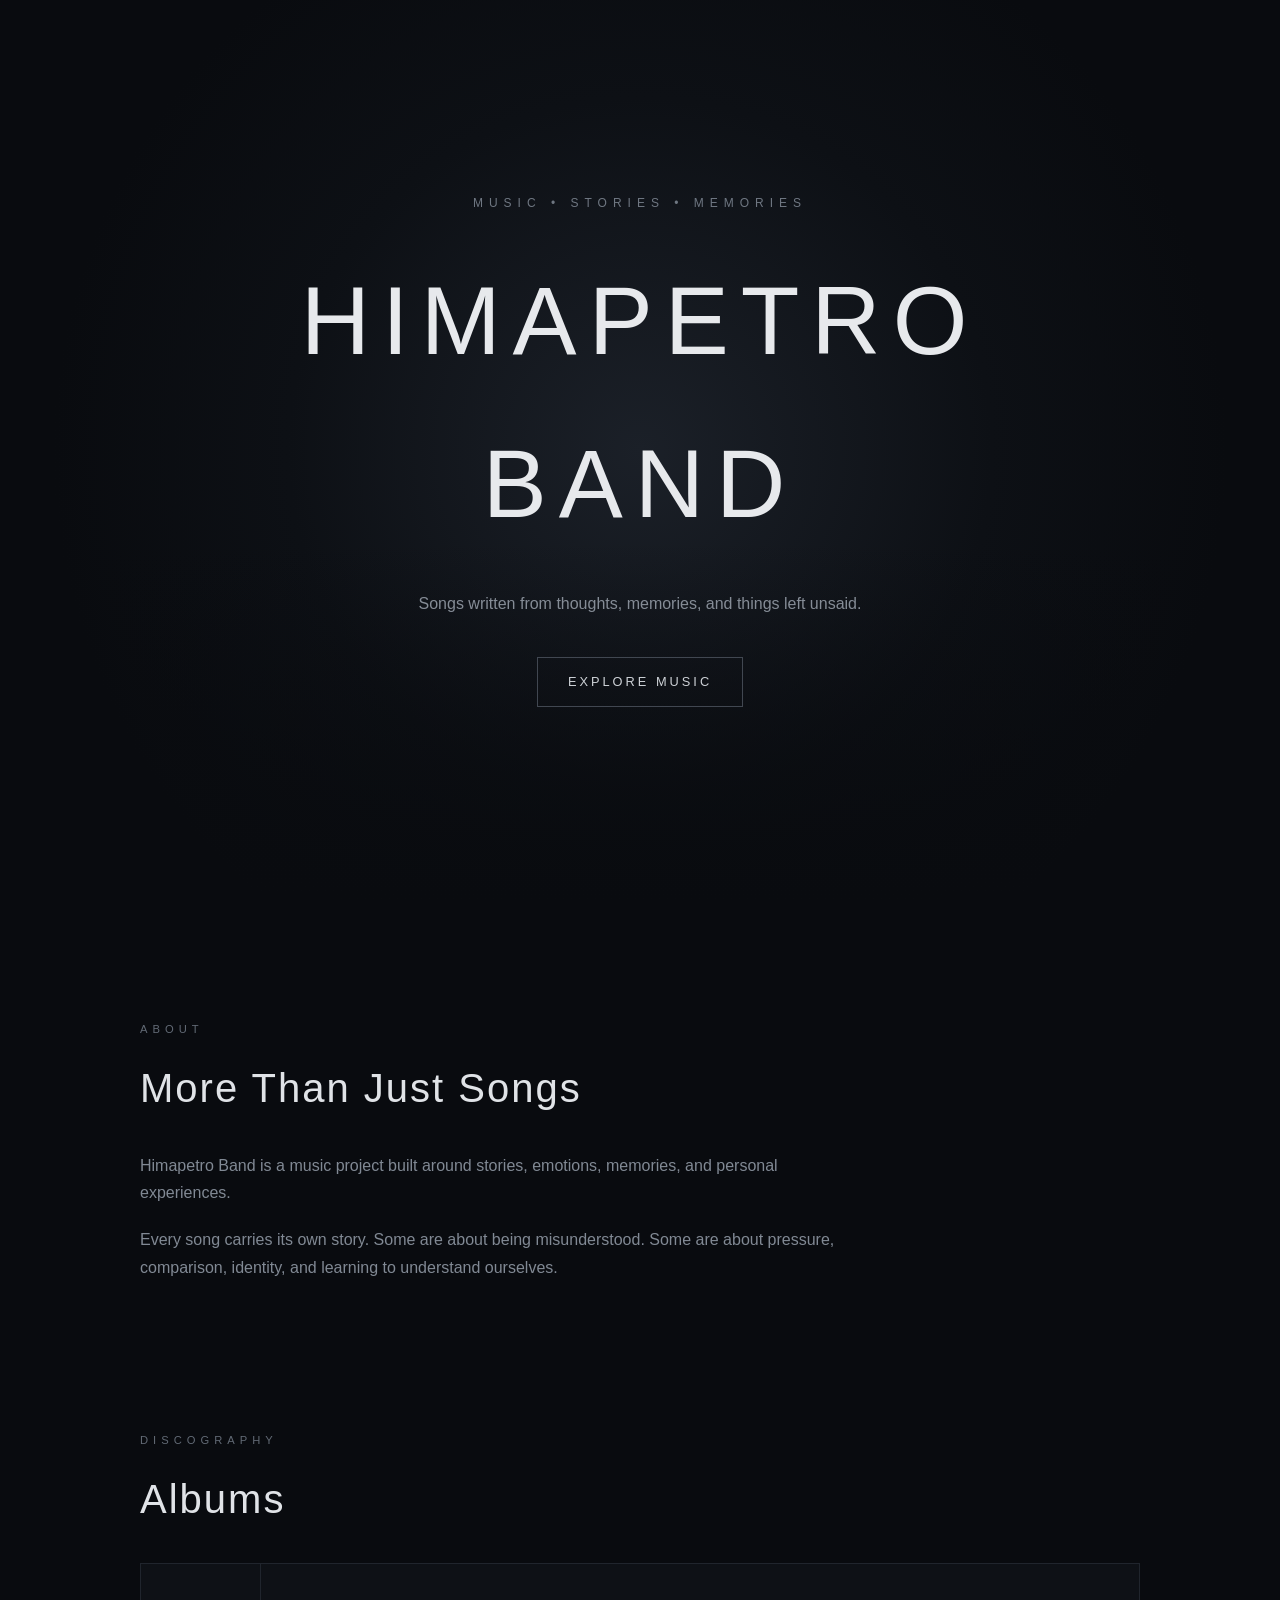
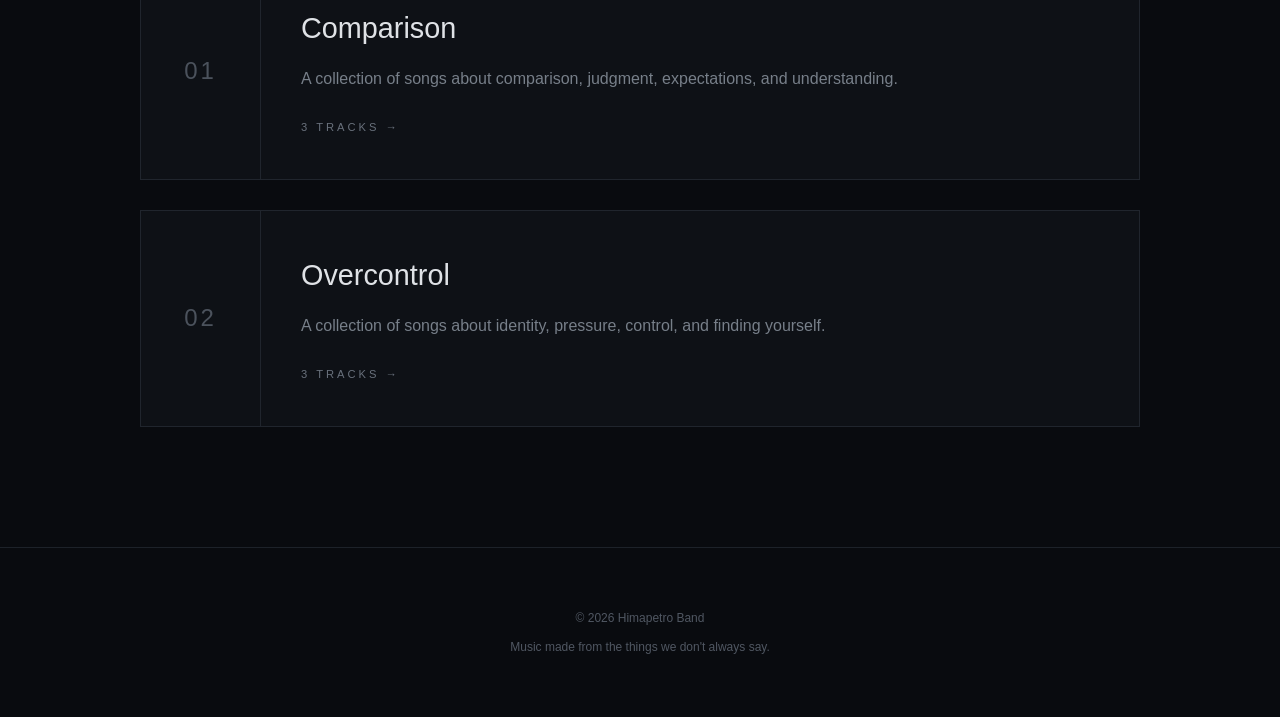
<file: index.html>
<!DOCTYPE html>
<html lang="en">

<head>

    <meta charset="UTF-8">

    <meta name="viewport"
          content="width=device-width, initial-scale=1.0">

    <title>Himapetro Band</title>

    <link rel="stylesheet" href="style.css">

</head>


<body>


    <!-- =========================
         HERO
         ========================= -->

    <header class="hero">

        <div class="hero-content">

            <p class="subtitle">
                MUSIC • STORIES • MEMORIES
            </p>

            <h1>
                HIMAPETRO BAND
            </h1>

            <p class="hero-description">
                Songs written from thoughts,
                memories, and things left unsaid.
            </p>

            <a href="#albums" class="hero-button">
                EXPLORE MUSIC
            </a>

        </div>

    </header>



    <!-- =========================
         ABOUT
         ========================= -->

    <main>

        <section class="about">

            <p class="section-label">
                ABOUT
            </p>

            <h2>
                More Than Just Songs
            </h2>

            <p>
                Himapetro Band is a music project built around
                stories, emotions, memories, and personal experiences.
            </p>

            <p>
                Every song carries its own story.
                Some are about being misunderstood.
                Some are about pressure, comparison,
                identity, and learning to understand ourselves.
            </p>

        </section>



        <!-- =========================
             ALBUMS
             ========================= -->

        <section id="albums" class="albums">

            <p class="section-label">
                DISCOGRAPHY
            </p>

            <h2>
                Albums
            </h2>


            <!-- COMPARISON -->

            <a href="albums/comparison.html"
               class="album-card">

                <div class="album-number">
                    01
                </div>

                <div class="album-info">

                    <h3>
                        Comparison
                    </h3>

                    <p>
                        A collection of songs about comparison,
                        judgment, expectations, and understanding.
                    </p>

                    <span>
                        3 TRACKS →
                    </span>

                </div>

            </a>



            <!-- OVERCONTROL -->

            <a href="albums/overcontrol.html"
               class="album-card">

                <div class="album-number">
                    02
                </div>

                <div class="album-info">

                    <h3>
                        Overcontrol
                    </h3>

                    <p>
                        A collection of songs about identity,
                        pressure, control, and finding yourself.
                    </p>

                    <span>
                        3 TRACKS →
                    </span>

                </div>

            </a>

        </section>


    </main>



    <!-- =========================
         FOOTER
         ========================= -->

    <footer>

        <p>
            © 2026 Himapetro Band
        </p>

        <p>
            Music made from the things
            we don't always say.
        </p>

    </footer>


</body>

</html>
</file>
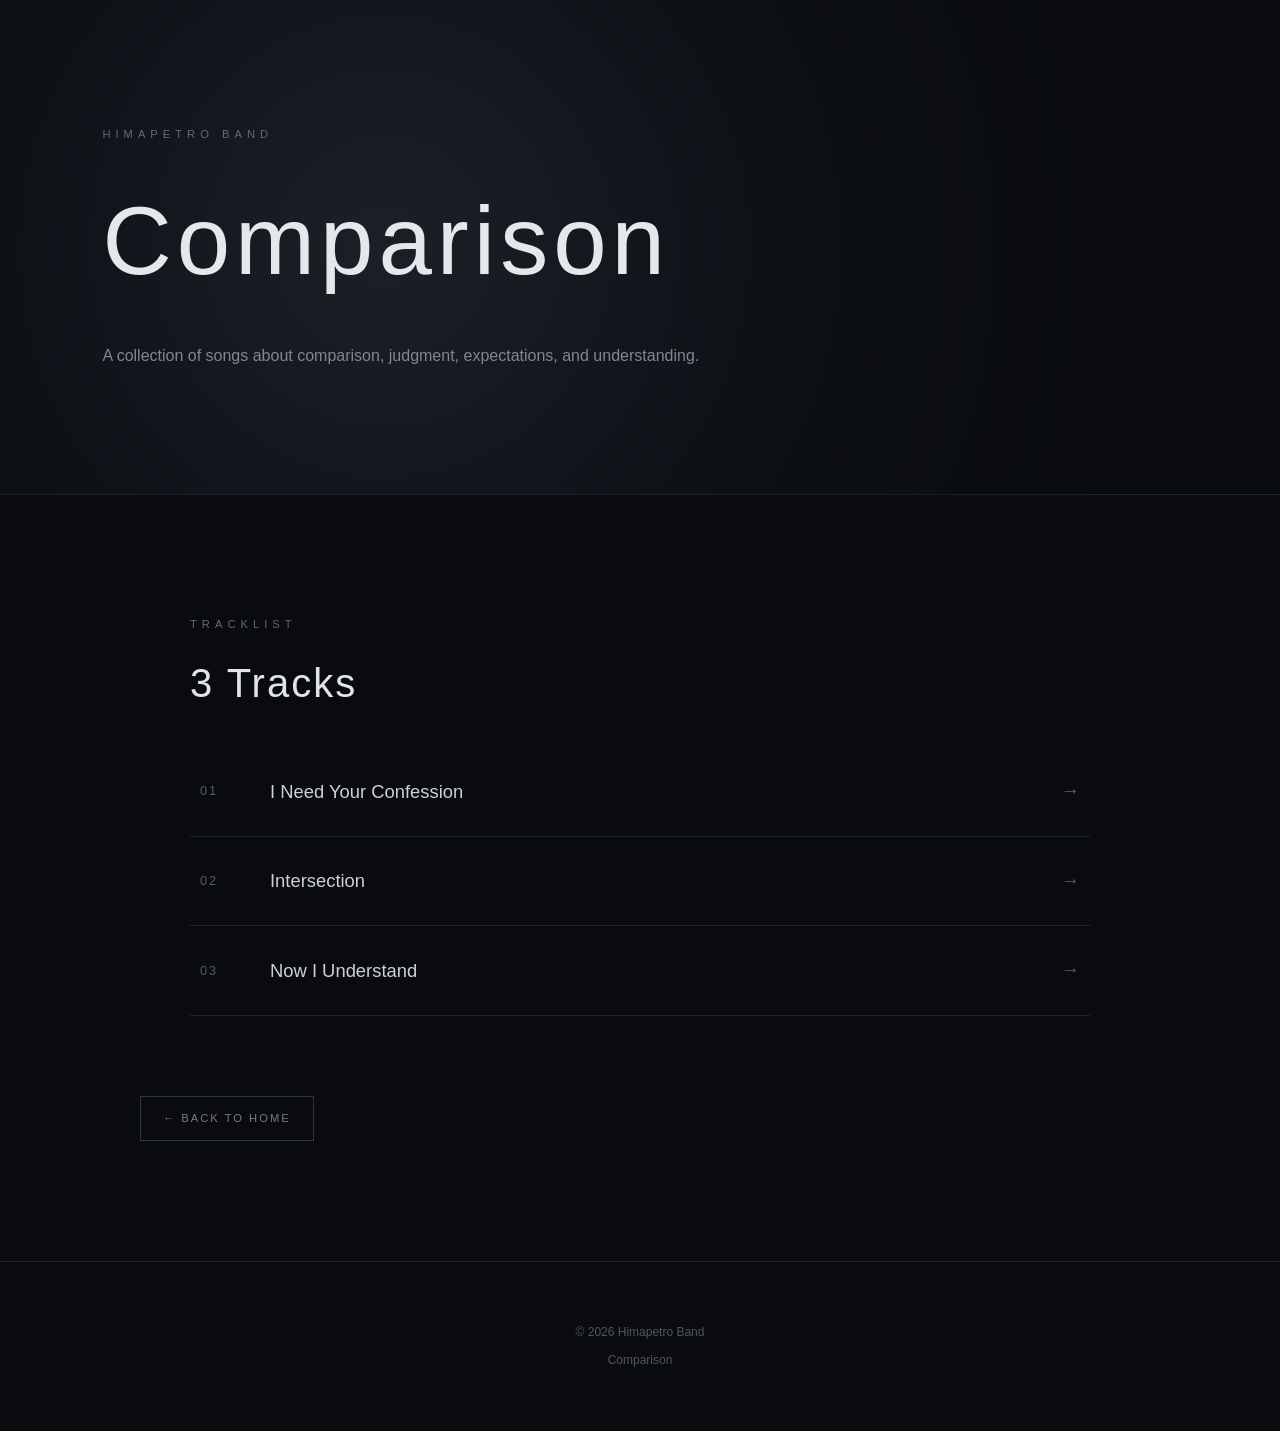
<file: albums/comparison.html>
<!DOCTYPE html>
<html lang="en">

<head>

    <meta charset="UTF-8">

    <meta name="viewport"
          content="width=device-width, initial-scale=1.0">

    <title>Comparison — Himapetro Band</title>

    <link rel="stylesheet"
          href="../style.css">

</head>


<body>


    <!-- =========================
         HEADER
         ========================= -->

    <header class="album-header">

        <div class="album-header-content">

            <p class="section-label">
                HIMAPETRO BAND
            </p>

            <h1>
                Comparison
            </h1>

            <p>
                A collection of songs about comparison,
                judgment, expectations, and understanding.
            </p>

        </div>

    </header>



    <!-- =========================
         TRACKLIST
         ========================= -->

    <main>

        <section class="tracklist">

            <p class="section-label">
                TRACKLIST
            </p>

            <h2>
                3 Tracks
            </h2>


            <!-- TRACK 01 -->

            <a href="../songs/i-need-your-confession.html"
               class="track">

                <span class="track-number">
                    01
                </span>

                <span class="track-title">
                    I Need Your Confession
                </span>

                <span class="track-arrow">
                    →
                </span>

            </a>



            <!-- TRACK 02 -->

            <a href="../songs/intersection.html"
               class="track">

                <span class="track-number">
                    02
                </span>

                <span class="track-title">
                    Intersection
                </span>

                <span class="track-arrow">
                    →
                </span>

            </a>



            <!-- TRACK 03 -->

            <a href="../songs/now-i-understand.html"
               class="track">

                <span class="track-number">
                    03
                </span>

                <span class="track-title">
                    Now I Understand
                </span>

                <span class="track-arrow">
                    →
                </span>

            </a>

        </section>



        <!-- =========================
             BACK
             ========================= -->

        <section class="back-section">

            <a href="../index.html"
               class="back-button">

                ← BACK TO HOME

            </a>

        </section>

    </main>



    <!-- =========================
         FOOTER
         ========================= -->

    <footer>

        <p>
            © 2026 Himapetro Band
        </p>

        <p>
            Comparison
        </p>

    </footer>


</body>

  </html>
</file>
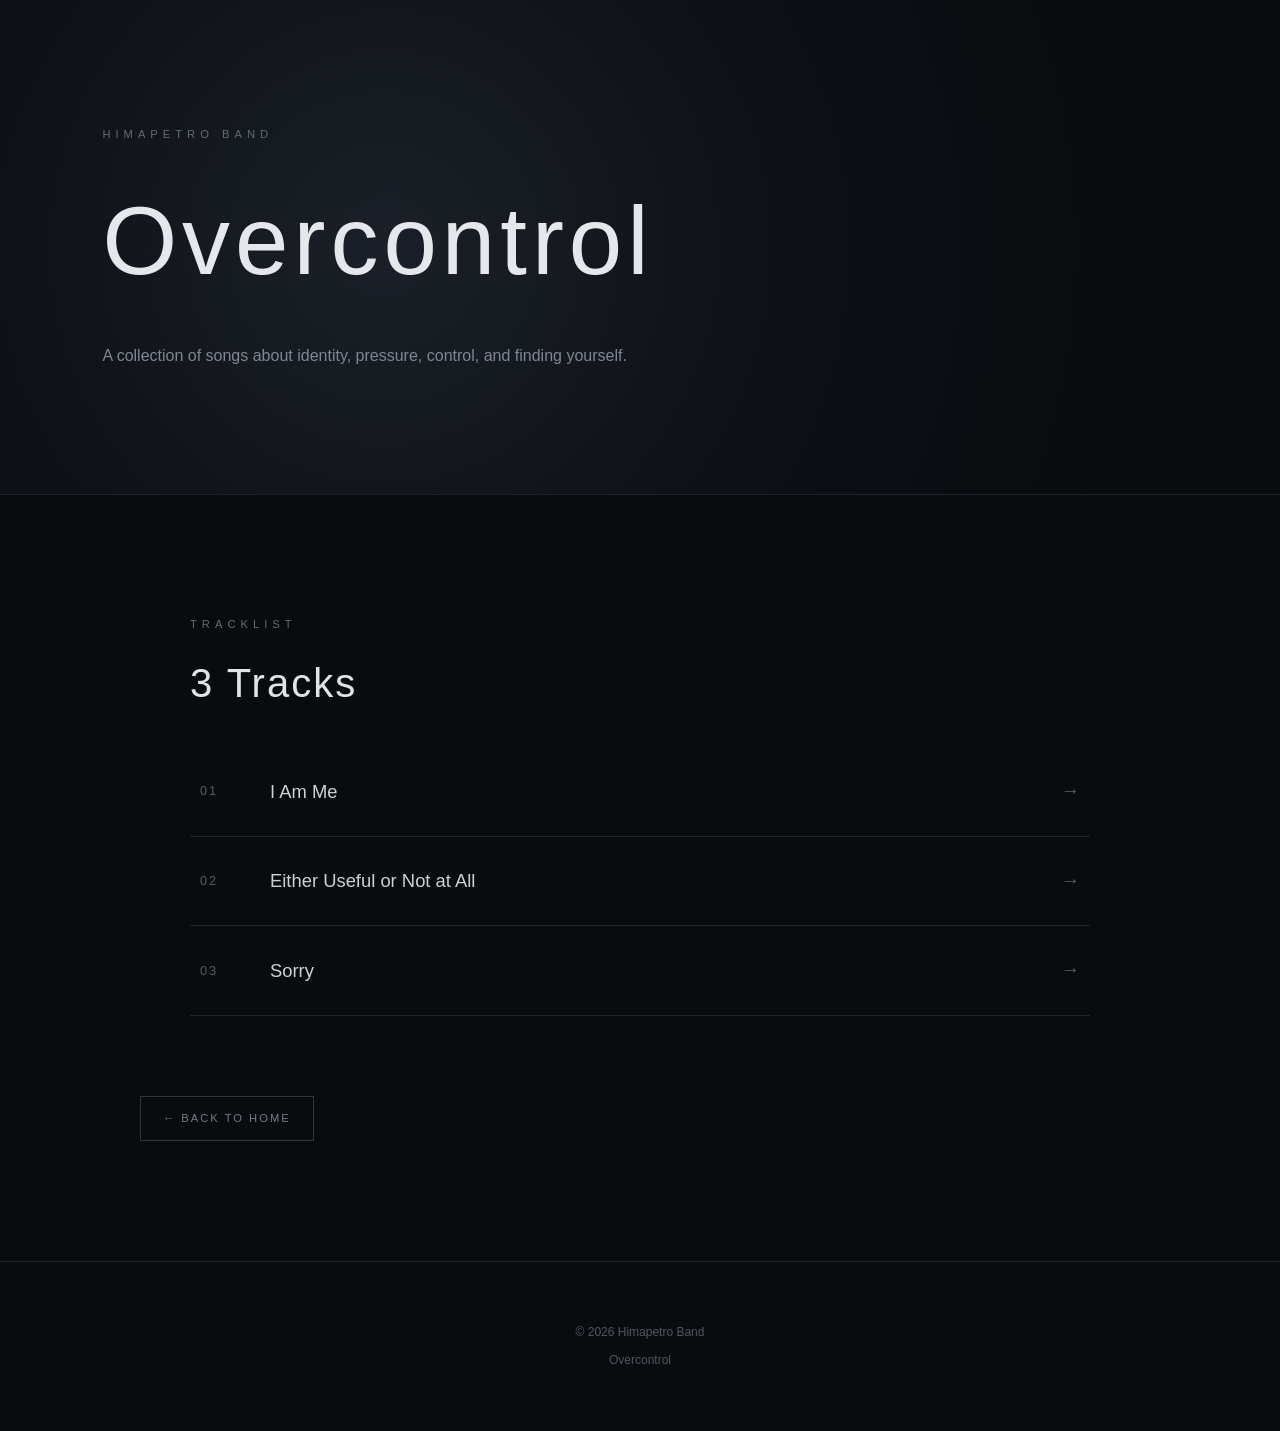
<file: albums/overcontrol.html>
<!DOCTYPE html>
<html lang="en">

<head>

    <meta charset="UTF-8">

    <meta name="viewport"
          content="width=device-width, initial-scale=1.0">

    <title>Overcontrol — Himapetro Band</title>

    <link rel="stylesheet"
          href="../style.css">

</head>


<body>


    <!-- =========================
         HEADER
         ========================= -->

    <header class="album-header">

        <div class="album-header-content">

            <p class="section-label">
                HIMAPETRO BAND
            </p>

            <h1>
                Overcontrol
            </h1>

            <p>
                A collection of songs about identity,
                pressure, control, and finding yourself.
            </p>

        </div>

    </header>



    <!-- =========================
         TRACKLIST
         ========================= -->

    <main>

        <section class="tracklist">

            <p class="section-label">
                TRACKLIST
            </p>

            <h2>
                3 Tracks
            </h2>


            <!-- TRACK 01 -->

            <a href="../songs/i-am-me.html"
               class="track">

                <span class="track-number">
                    01
                </span>

                <span class="track-title">
                    I Am Me
                </span>

                <span class="track-arrow">
                    →
                </span>

            </a>



            <!-- TRACK 02 -->

            <a href="../songs/either-useful-or-not-at-all.html"
               class="track">

                <span class="track-number">
                    02
                </span>

                <span class="track-title">
                    Either Useful or Not at All
                </span>

                <span class="track-arrow">
                    →
                </span>

            </a>



            <!-- TRACK 03 -->

            <a href="../songs/sorry.html"
               class="track">

                <span class="track-number">
                    03
                </span>

                <span class="track-title">
                    Sorry
                </span>

                <span class="track-arrow">
                    →
                </span>

            </a>

        </section>



        <!-- =========================
             BACK
             ========================= -->

        <section class="back-section">

            <a href="../index.html"
               class="back-button">

                ← BACK TO HOME

            </a>

        </section>

    </main>



    <!-- =========================
         FOOTER
         ========================= -->

    <footer>

        <p>
            © 2026 Himapetro Band
        </p>

        <p>
            Overcontrol
        </p>

    </footer>


</body>

  </html>
</file>
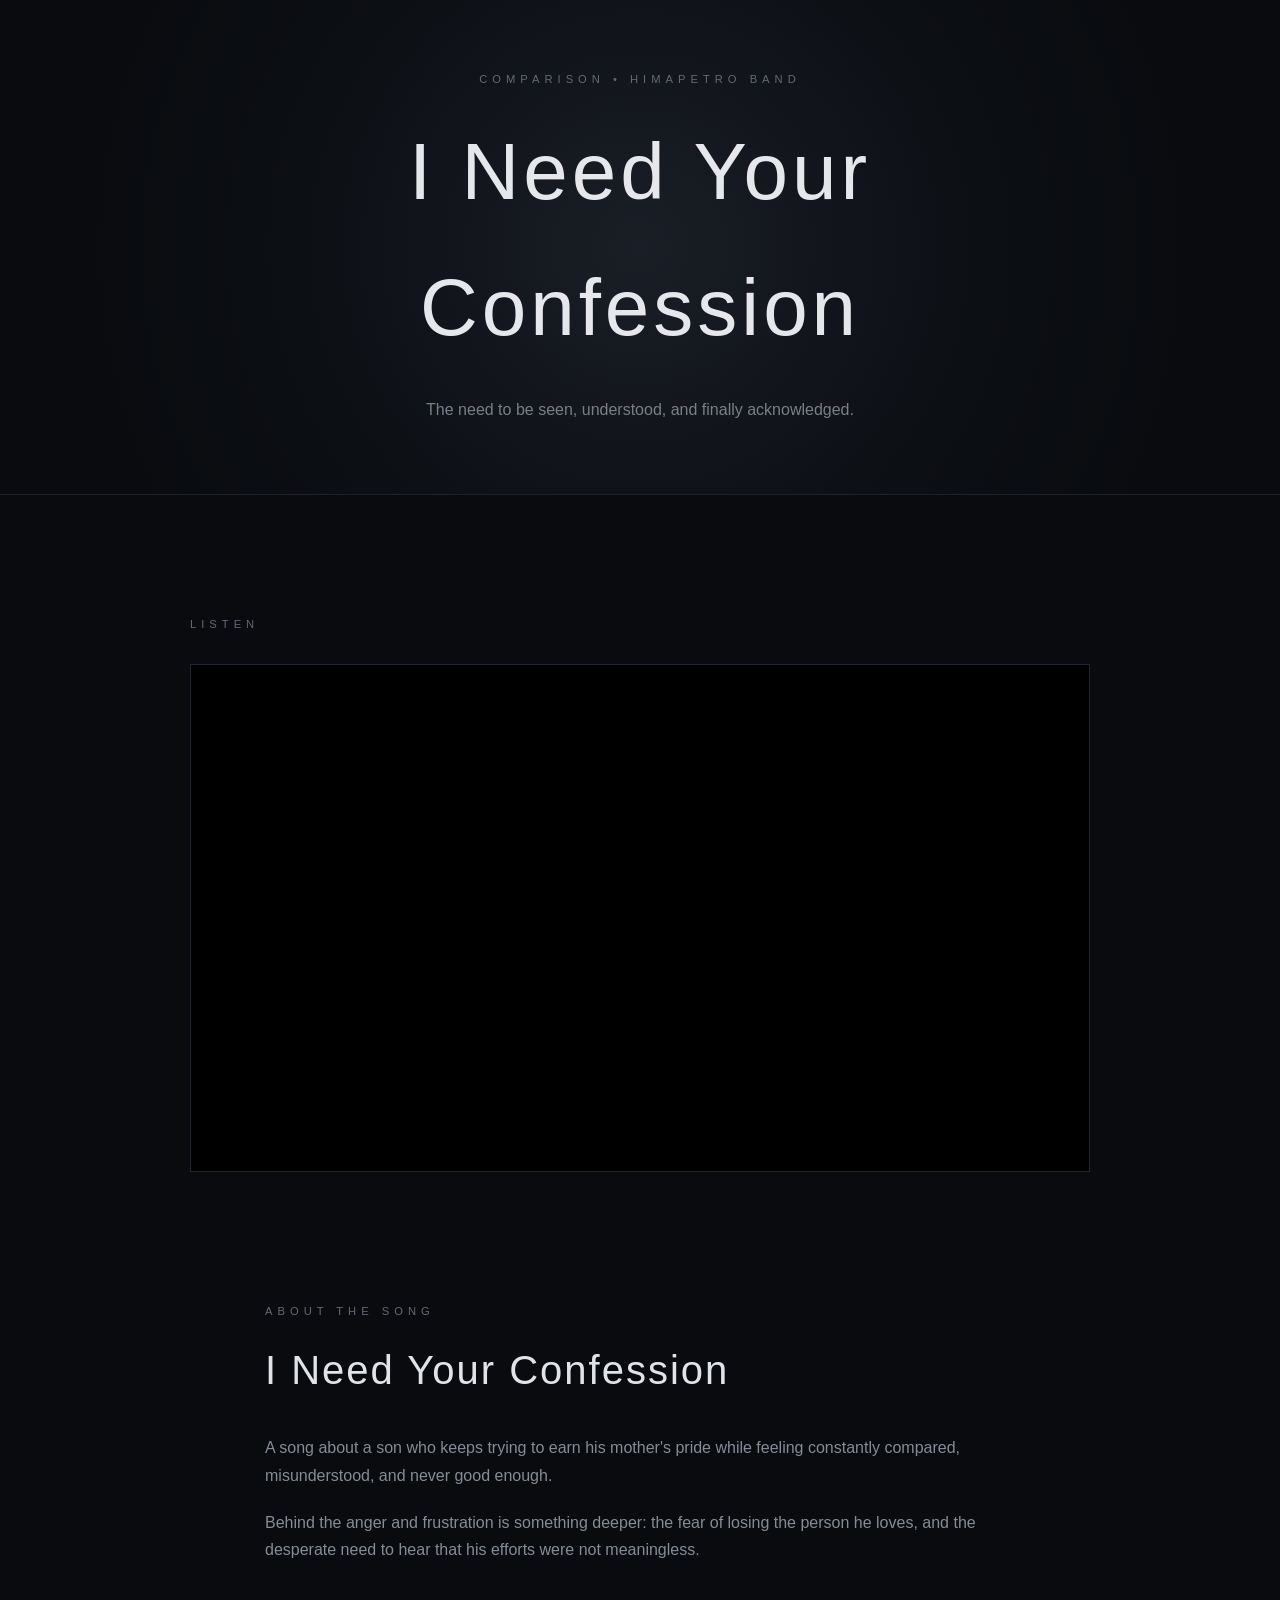
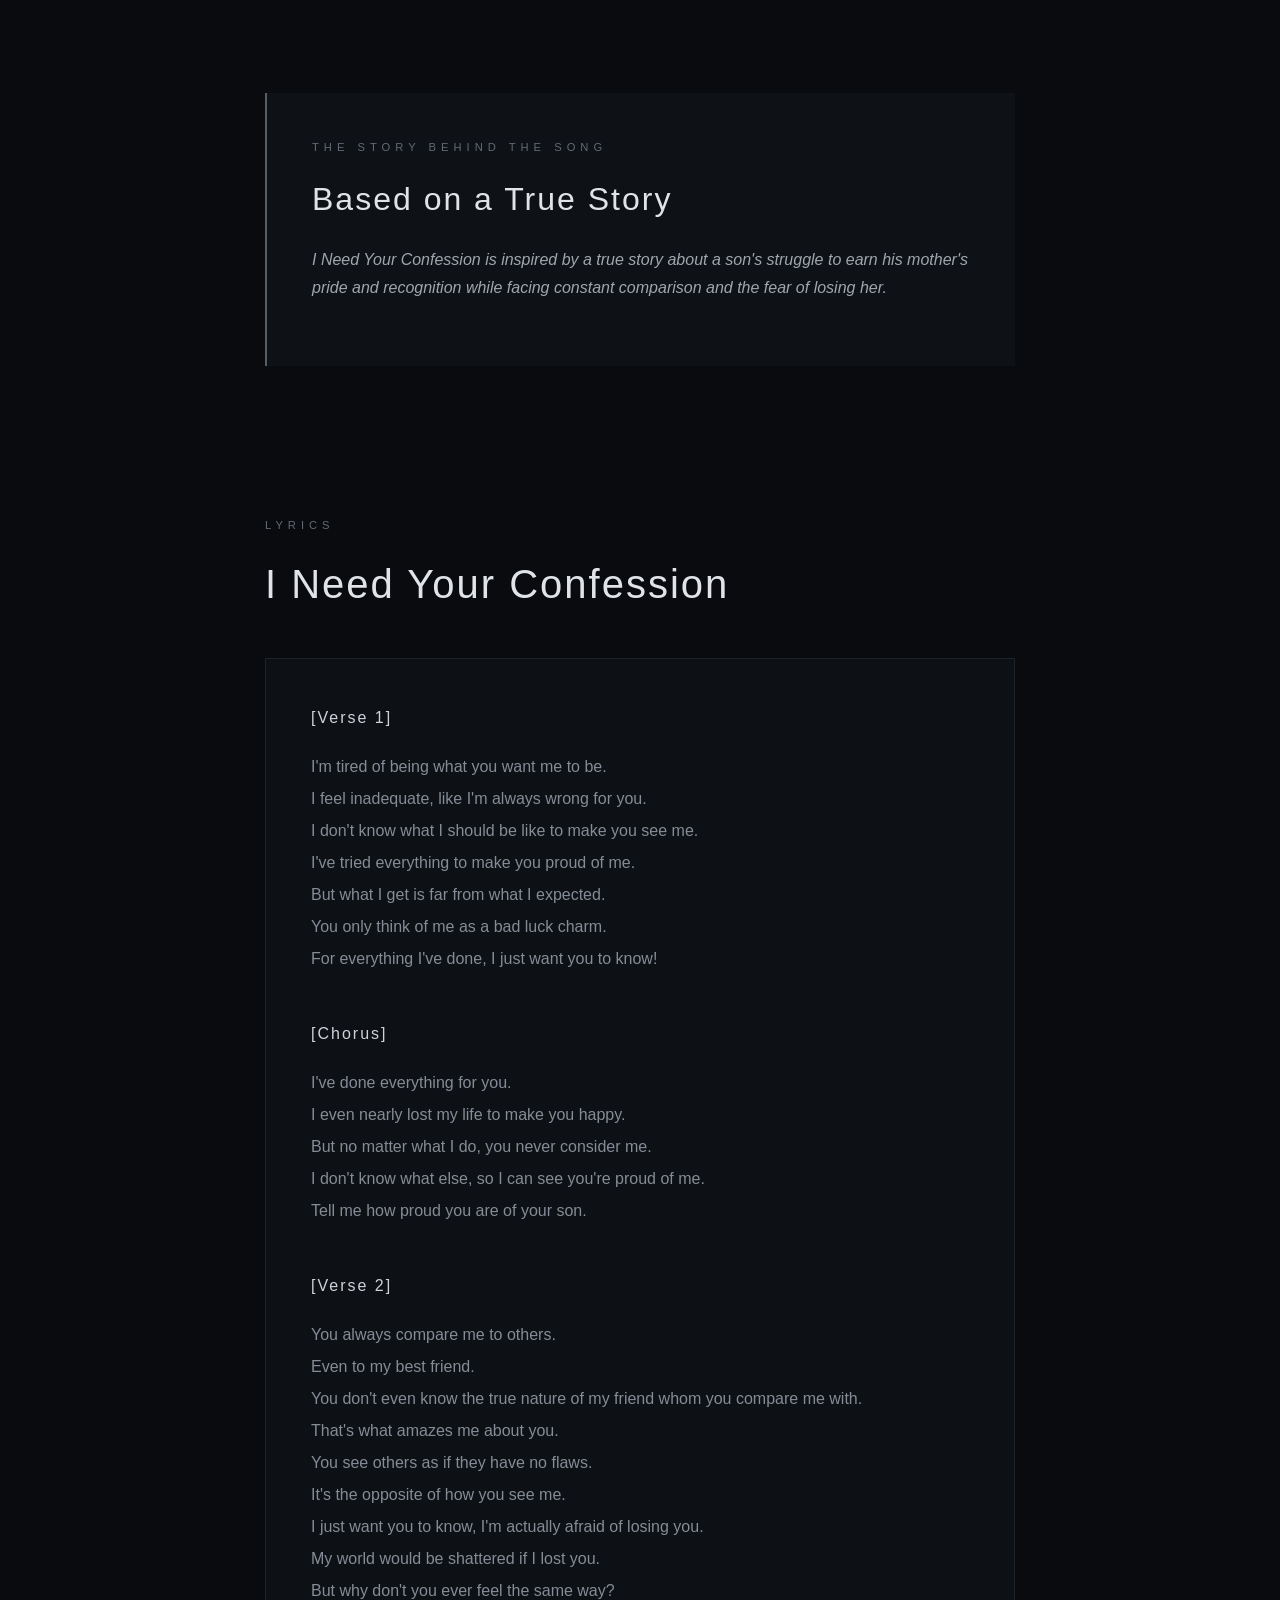
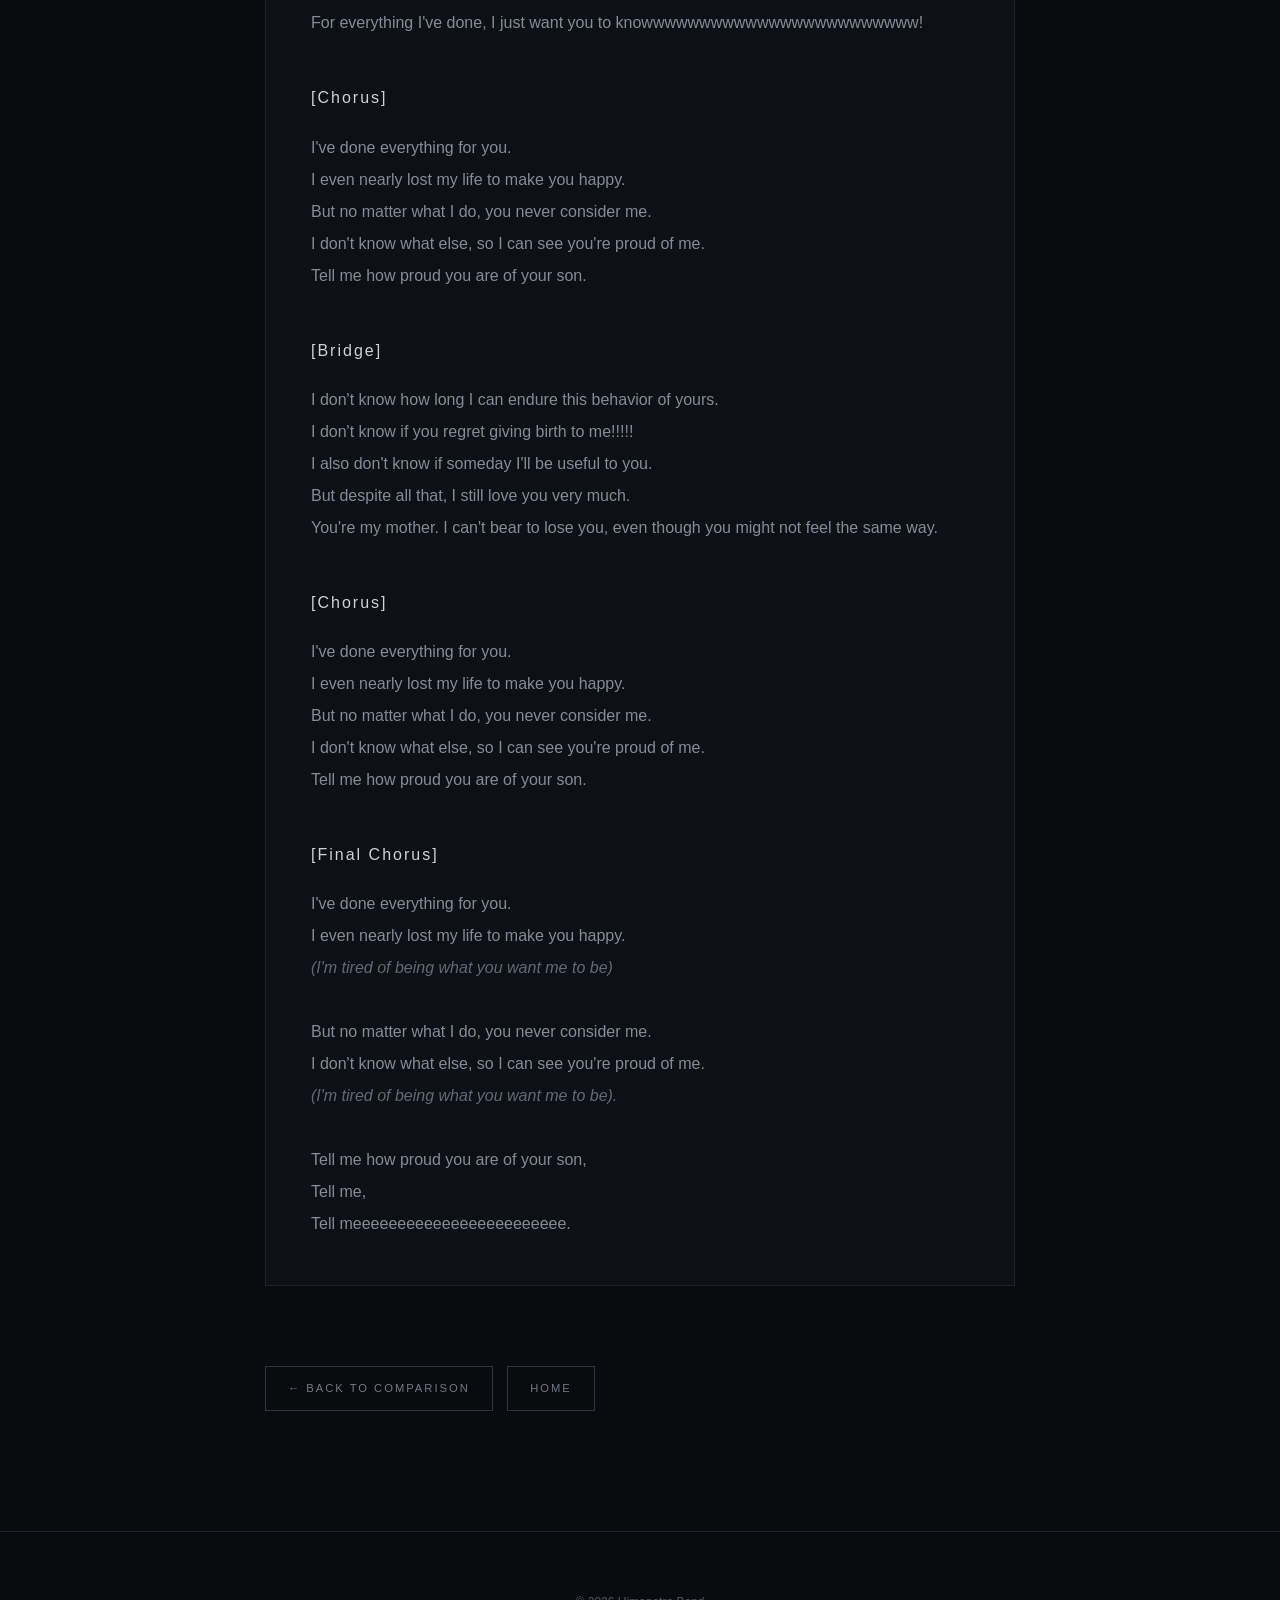
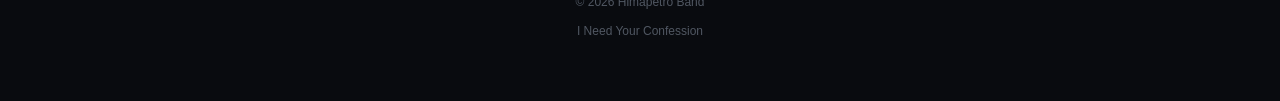
<file: songs/i-need-your-confession.html>
<!DOCTYPE html>
<html lang="en">

<head>

    <meta charset="UTF-8">

    <meta name="viewport"
          content="width=device-width, initial-scale=1.0">

    <title>I Need Your Confession — Himapetro Band</title>

    <link rel="stylesheet"
          href="../style.css">

</head>


<body>


    <!-- =========================
         SONG HEADER
         ========================= -->

    <header class="song-header">

        <div class="song-header-content">

            <p class="section-label">
                COMPARISON • HIMAPETRO BAND
            </p>

            <h1>
                I Need Your Confession
            </h1>

            <p class="song-subtitle">
                The need to be seen, understood, and finally acknowledged.
            </p>

        </div>

    </header>



    <main>


        <!-- =========================
             YOUTUBE
             ========================= -->

        <section class="song-video">

            <p class="section-label">
                LISTEN
            </p>

            <div class="video-container">

                <iframe
                    src="https://www.youtube.com/embed/nkT3BknqP_M"
                    title="I Need Your Confession — Himapetro Band"
                    frameborder="0"
                    allow="accelerometer; autoplay; clipboard-write; encrypted-media; gyroscope; picture-in-picture; web-share"
                    allowfullscreen>
                </iframe>

            </div>

        </section>



        <!-- =========================
             ABOUT
             ========================= -->

        <section class="song-about">

            <p class="section-label">
                ABOUT THE SONG
            </p>

            <h2>
                I Need Your Confession
            </h2>

            <p>
                A song about a son who keeps trying to earn
                his mother's pride while feeling constantly
                compared, misunderstood, and never good enough.
            </p>

            <p>
                Behind the anger and frustration is something
                deeper: the fear of losing the person he loves,
                and the desperate need to hear that his efforts
                were not meaningless.
            </p>

        </section>



        <!-- =========================
             TRUE STORY
             ========================= -->

        <section class="true-story">

            <p class="section-label">
                THE STORY BEHIND THE SONG
            </p>

            <h2>
                Based on a True Story
            </h2>

            <p>
                <em>
                    I Need Your Confession is inspired by a true
                    story about a son's struggle to earn his
                    mother's pride and recognition while facing
                    constant comparison and the fear of losing her.
                </em>
            </p>

        </section>



        <!-- =========================
             LYRICS
             ========================= -->

        <section class="lyrics">

            <p class="section-label">
                LYRICS
            </p>

            <h2>
                I Need Your Confession
            </h2>


            <div class="lyrics-content">


                <h3>
                    [Verse 1]
                </h3>

                <p>
                    I'm tired of being what you want me to be.<br>
                    I feel inadequate, like I'm always wrong for you.<br>
                    I don't know what I should be like to make you see me.<br>
                    I've tried everything to make you proud of me.<br>
                    But what I get is far from what I expected.<br>
                    You only think of me as a bad luck charm.<br>
                    For everything I've done, I just want you to know!
                </p>



                <h3>
                    [Chorus]
                </h3>

                <p>
                    I've done everything for you.<br>
                    I even nearly lost my life to make you happy.<br>
                    But no matter what I do, you never consider me.<br>
                    I don't know what else, so I can see you're proud of me.<br>
                    Tell me how proud you are of your son.
                </p>



                <h3>
                    [Verse 2]
                </h3>

                <p>
                    You always compare me to others.<br>
                    Even to my best friend.<br>
                    You don't even know the true nature of my friend whom you compare me with.<br>
                    That's what amazes me about you.<br>
                    You see others as if they have no flaws.<br>
                    It's the opposite of how you see me.<br>
                    I just want you to know, I'm actually afraid of losing you.<br>
                    My world would be shattered if I lost you.<br>
                    But why don't you ever feel the same way?<br>
                    For everything I've done, I just want you to knowwwwwwwwwwwwwwwwwwwwwwww!
                </p>



                <h3>
                    [Chorus]
                </h3>

                <p>
                    I've done everything for you.<br>
                    I even nearly lost my life to make you happy.<br>
                    But no matter what I do, you never consider me.<br>
                    I don't know what else, so I can see you're proud of me.<br>
                    Tell me how proud you are of your son.
                </p>



                <h3>
                    [Bridge]
                </h3>

                <p>
                    I don't know how long I can endure this behavior of yours.<br>
                    I don't know if you regret giving birth to me!!!!!<br>
                    I also don't know if someday I'll be useful to you.<br>
                    But despite all that, I still love you very much.<br>
                    You're my mother. I can't bear to lose you, even though you might not feel the same way.
                </p>



                <h3>
                    [Chorus]
                </h3>

                <p>
                    I've done everything for you.<br>
                    I even nearly lost my life to make you happy.<br>
                    But no matter what I do, you never consider me.<br>
                    I don't know what else, so I can see you're proud of me.<br>
                    Tell me how proud you are of your son.
                </p>



                <h3>
                    [Final Chorus]
                </h3>

                <p>
                    I've done everything for you.<br>
                    I even nearly lost my life to make you happy.<br>
                    <em>(I'm tired of being what you want me to be)</em><br><br>

                    But no matter what I do, you never consider me.<br>
                    I don't know what else, so I can see you're proud of me.<br>
                    <em>(I'm tired of being what you want me to be).</em><br><br>

                    Tell me how proud you are of your son,<br>
                    Tell me,<br>
                    Tell meeeeeeeeeeeeeeeeeeeeeeee.
                </p>


            </div>

        </section>



        <!-- =========================
             NAVIGATION
             ========================= -->

        <section class="song-navigation">

            <a href="../albums/comparison.html"
               class="back-button">

                ← BACK TO COMPARISON

            </a>

            <a href="../index.html"
               class="back-button">

                HOME

            </a>

        </section>


    </main>



    <!-- =========================
         FOOTER
         ========================= -->

    <footer>

        <p>
            © 2026 Himapetro Band
        </p>

        <p>
            I Need Your Confession
        </p>

    </footer>


</body>

</html>
</file>
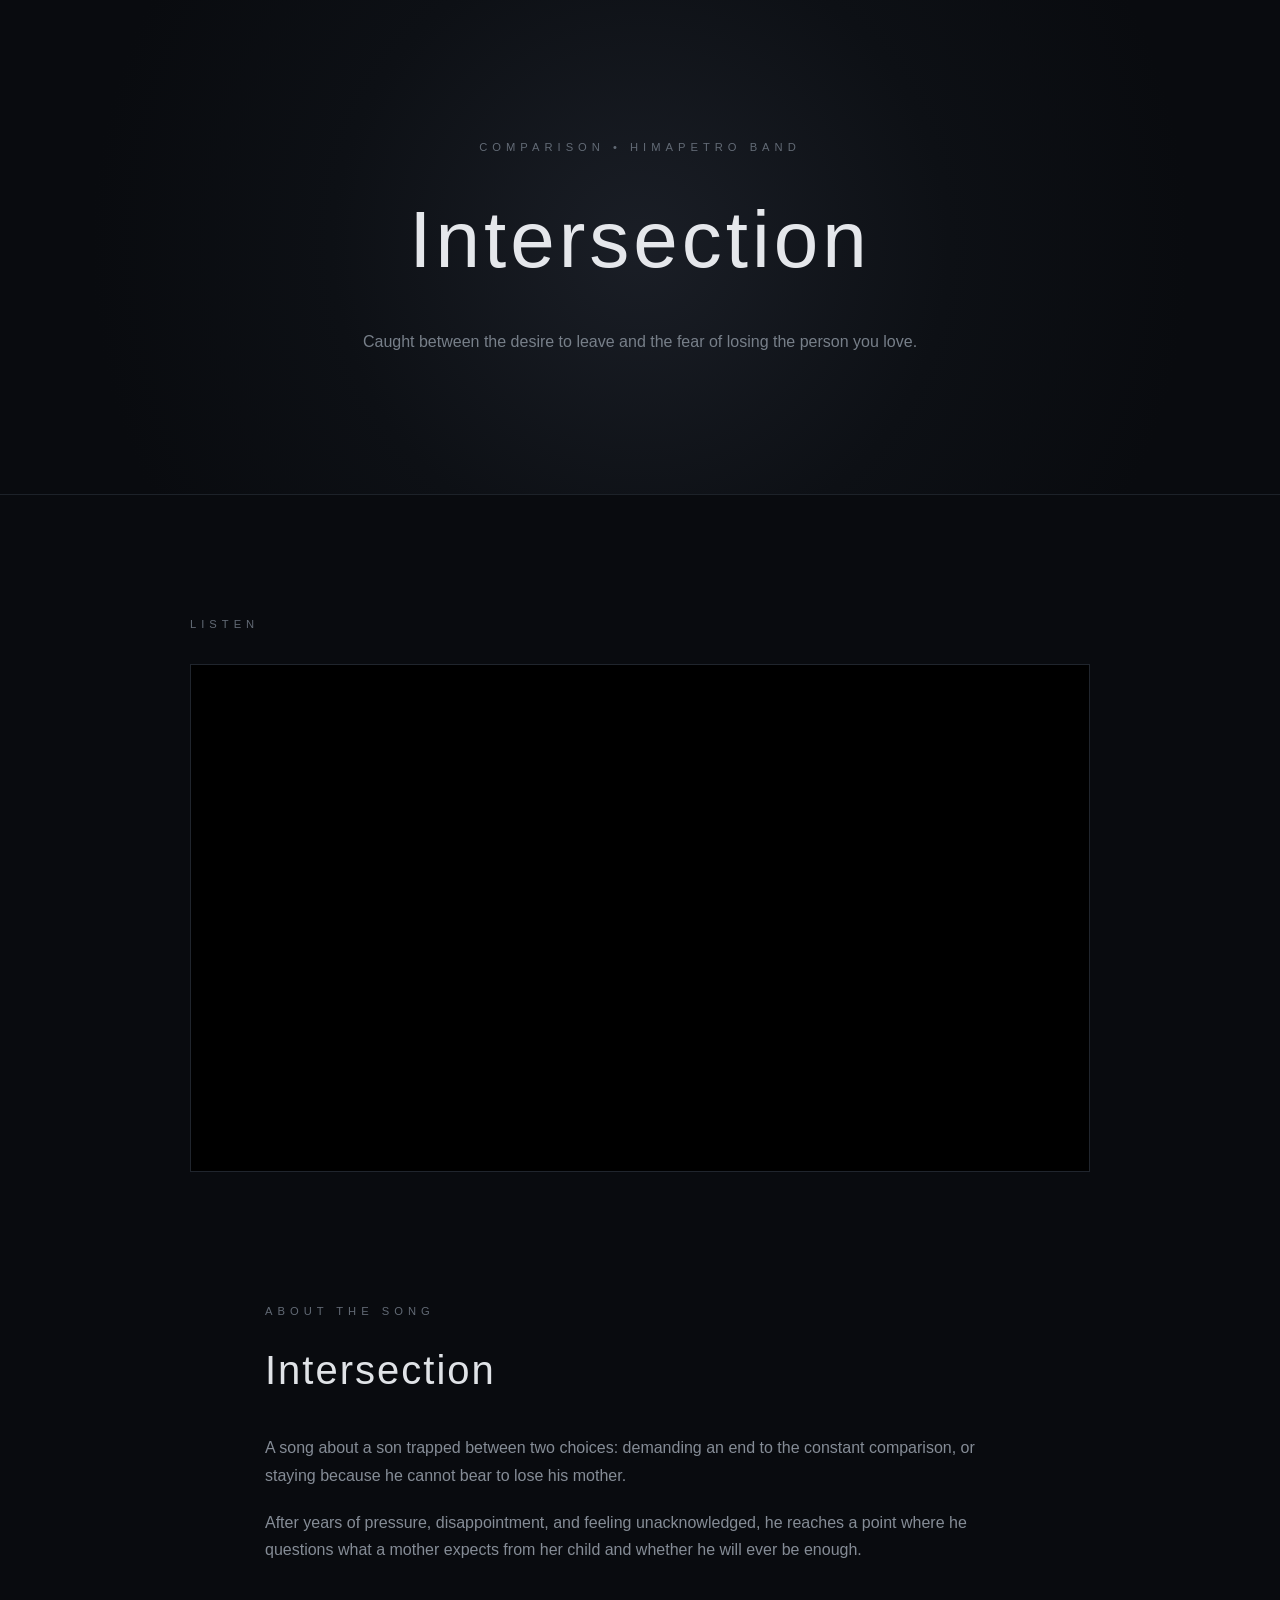
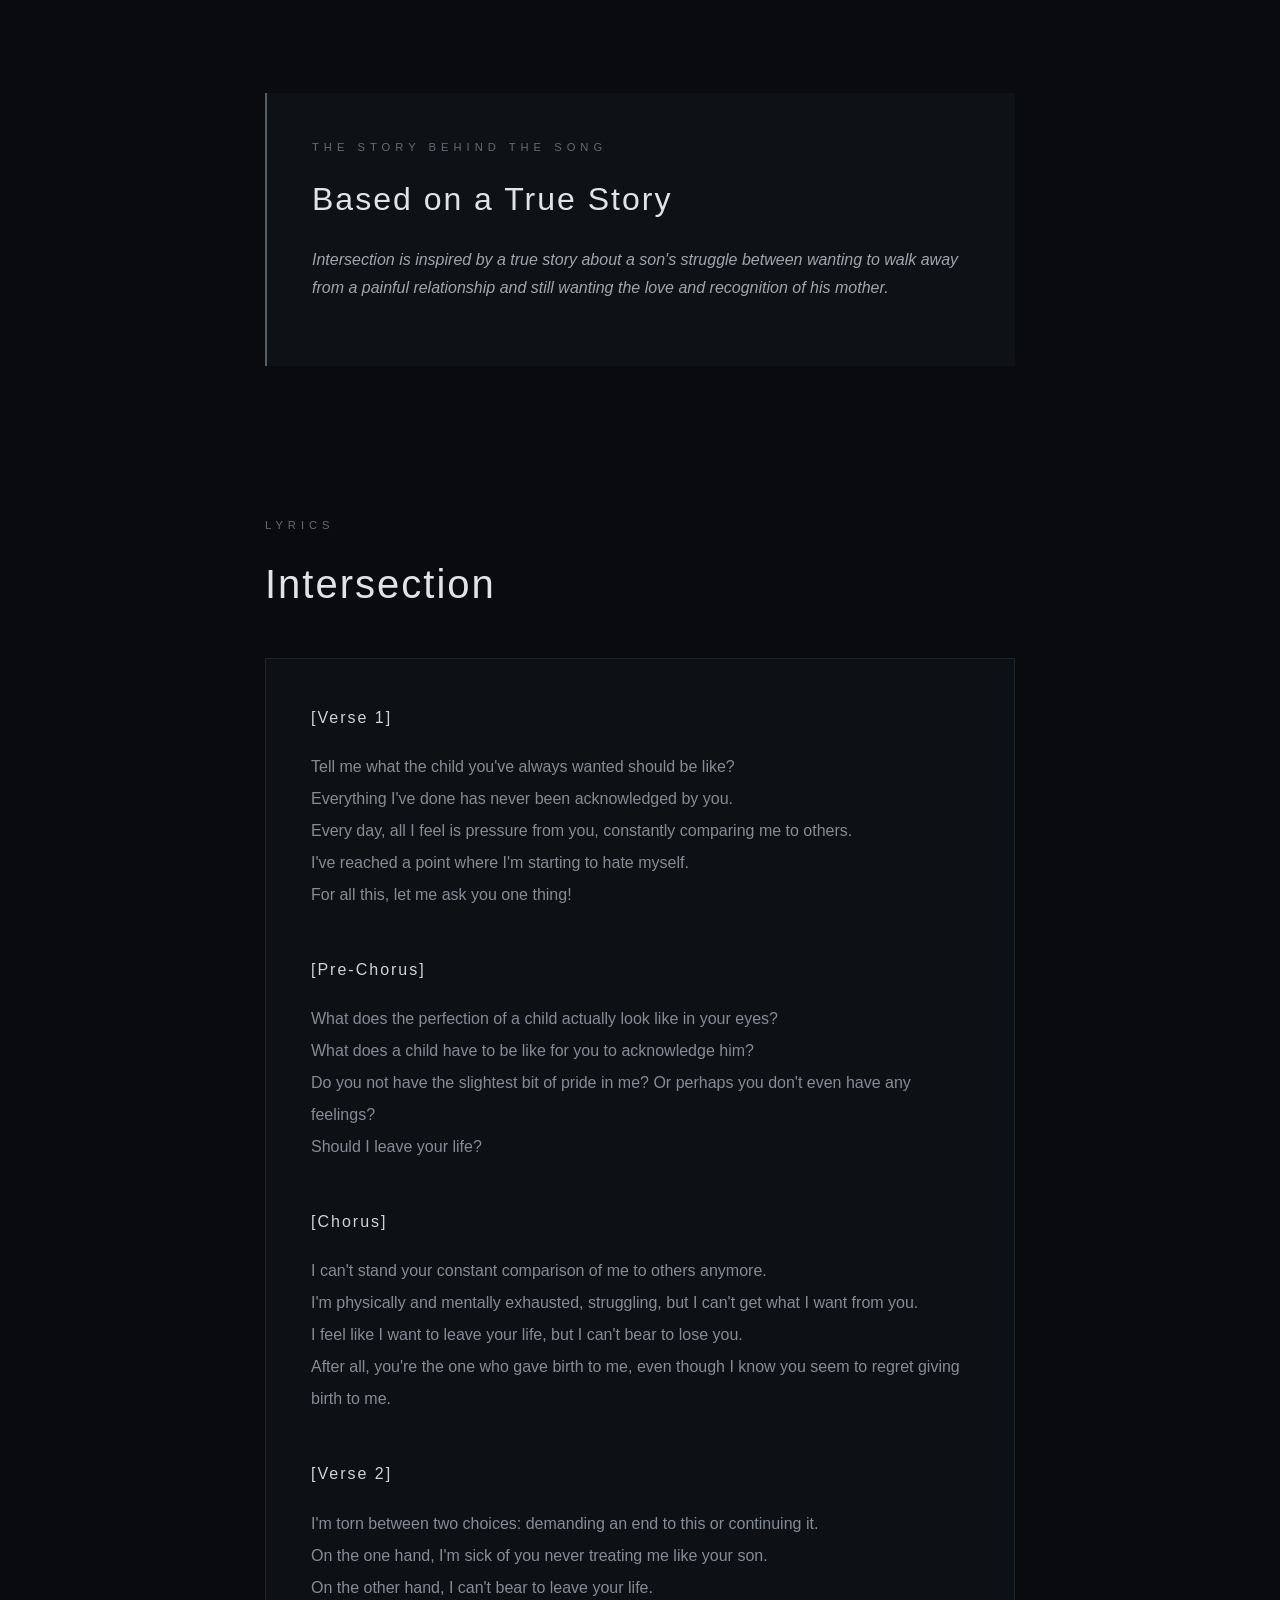
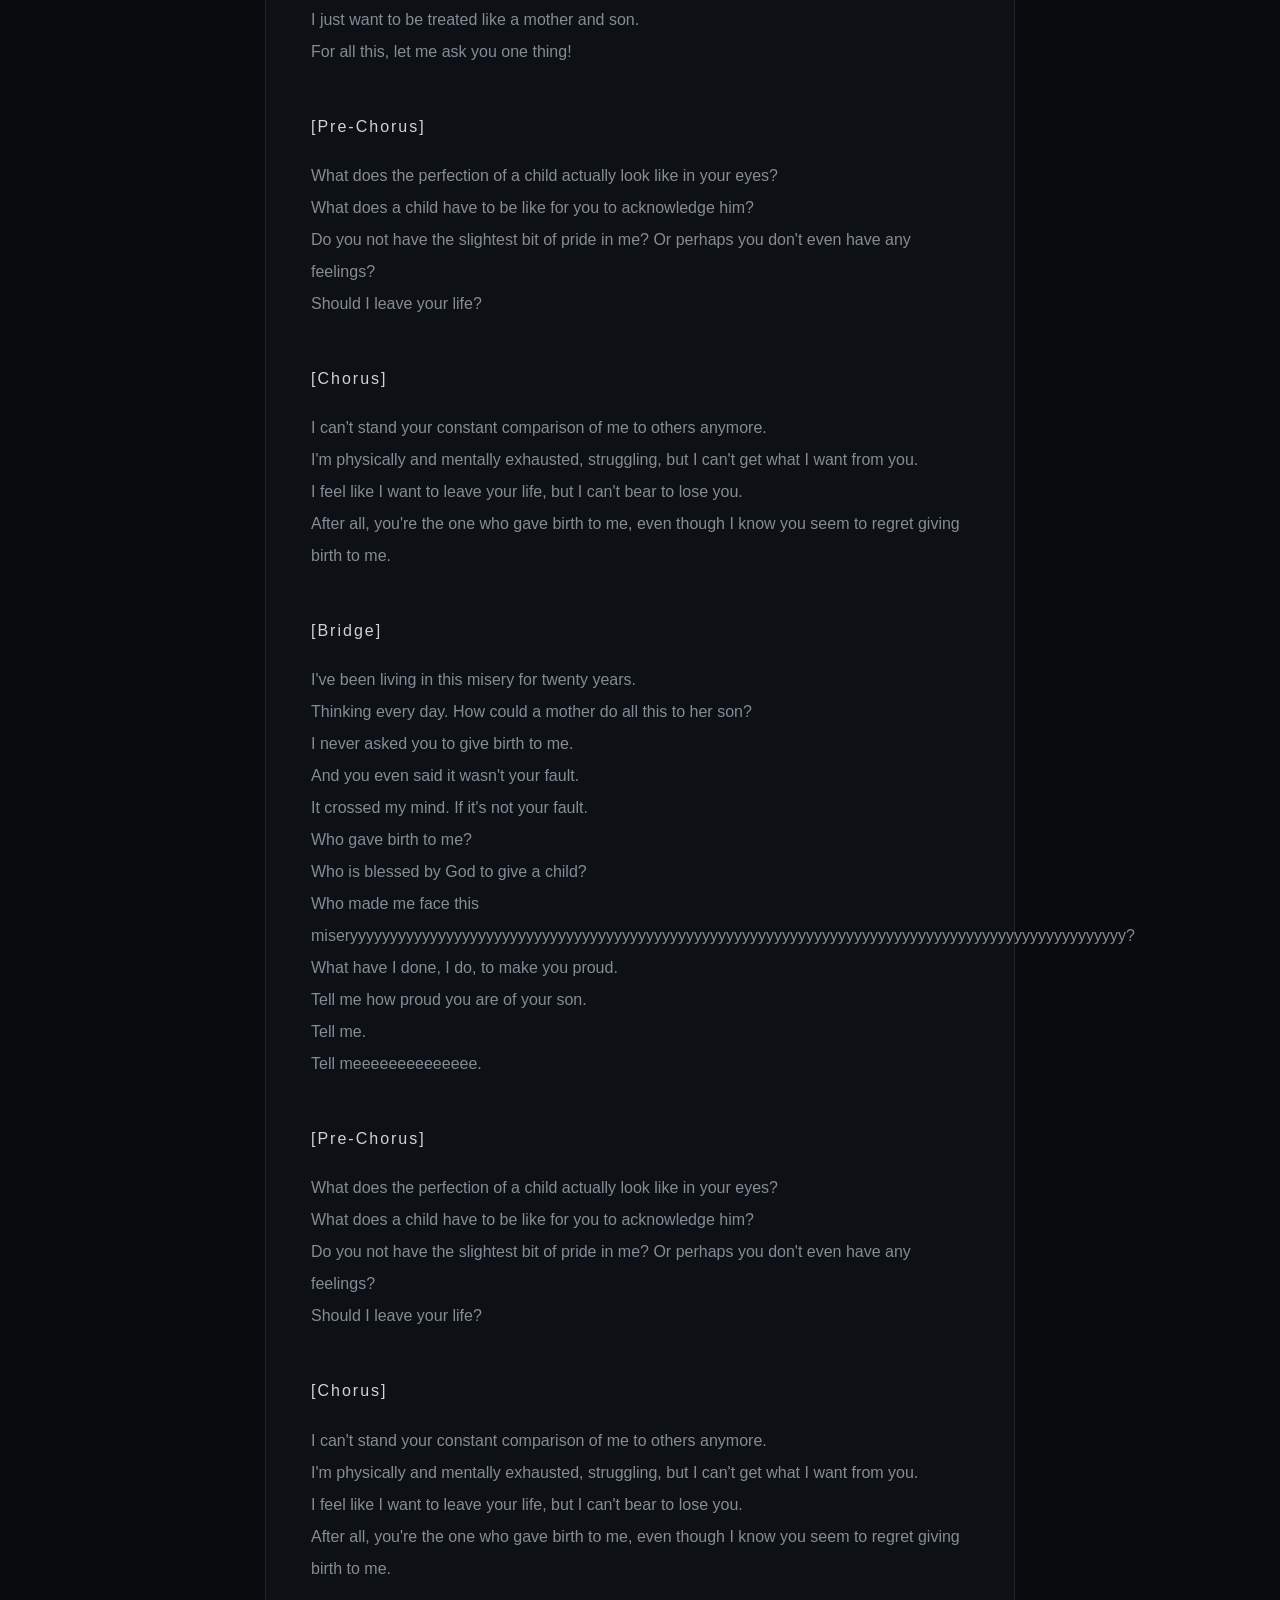
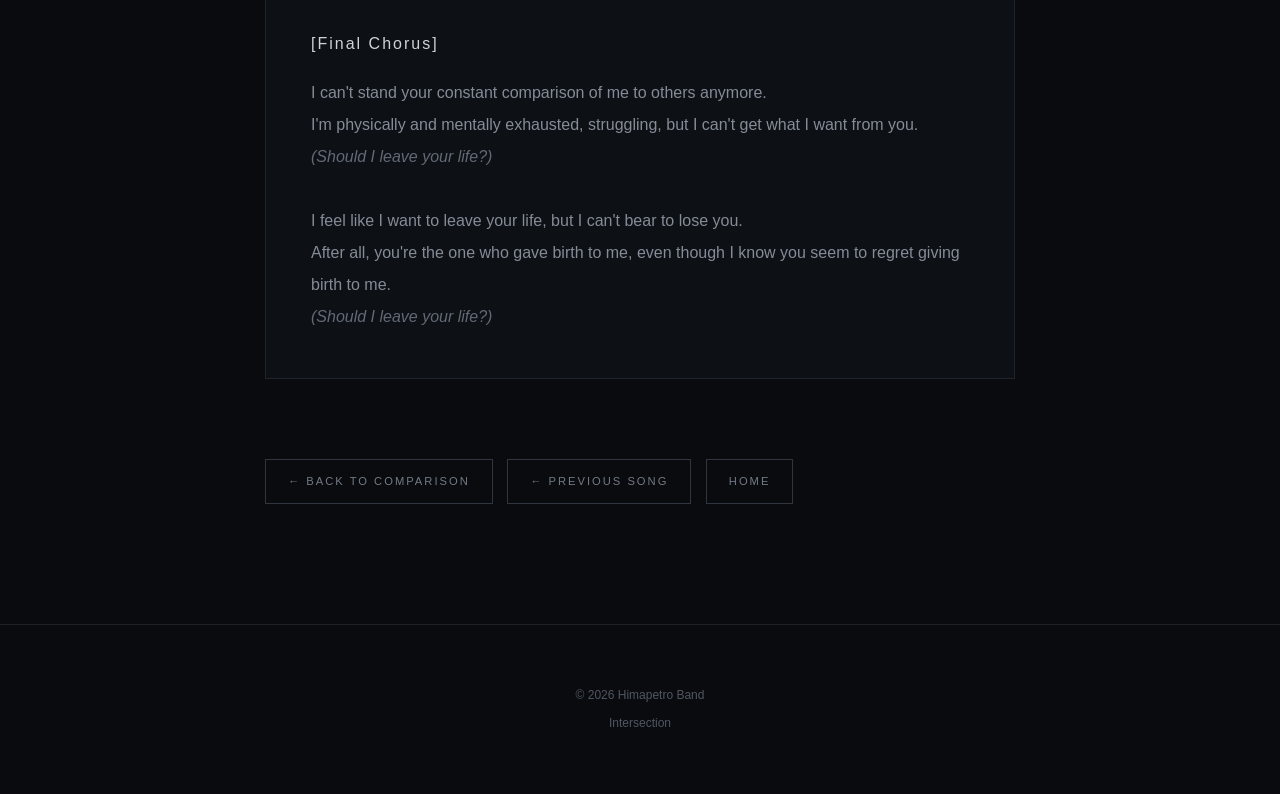
<file: songs/intersection.html>
<!DOCTYPE html>
<html lang="en">

<head>

    <meta charset="UTF-8">

    <meta name="viewport"
          content="width=device-width, initial-scale=1.0">

    <title>Intersection — Himapetro Band</title>

    <link rel="stylesheet"
          href="../style.css">

</head>


<body>


    <!-- =========================
         SONG HEADER
         ========================= -->

    <header class="song-header">

        <div class="song-header-content">

            <p class="section-label">
                COMPARISON • HIMAPETRO BAND
            </p>

            <h1>
                Intersection
            </h1>

            <p class="song-subtitle">
                Caught between the desire to leave and the fear of losing the person you love.
            </p>

        </div>

    </header>



    <main>


        <!-- =========================
             YOUTUBE
             ========================= -->

        <section class="song-video">

            <p class="section-label">
                LISTEN
            </p>

            <div class="video-container">

                <iframe
                    src="https://www.youtube.com/embed/MVkKPErciEQ"
                    title="Intersection — Himapetro Band"
                    frameborder="0"
                    allow="accelerometer; autoplay; clipboard-write; encrypted-media; gyroscope; picture-in-picture; web-share"
                    allowfullscreen>
                </iframe>

            </div>

        </section>



        <!-- =========================
             ABOUT
             ========================= -->

        <section class="song-about">

            <p class="section-label">
                ABOUT THE SONG
            </p>

            <h2>
                Intersection
            </h2>

            <p>
                A song about a son trapped between two choices:
                demanding an end to the constant comparison,
                or staying because he cannot bear to lose his mother.
            </p>

            <p>
                After years of pressure, disappointment, and feeling
                unacknowledged, he reaches a point where he questions
                what a mother expects from her child and whether he
                will ever be enough.
            </p>

        </section>



        <!-- =========================
             STORY
             ========================= -->

        <section class="true-story">

            <p class="section-label">
                THE STORY BEHIND THE SONG
            </p>

            <h2>
                Based on a True Story
            </h2>

            <p>
                <em>
                    Intersection is inspired by a true story about
                    a son's struggle between wanting to walk away
                    from a painful relationship and still wanting
                    the love and recognition of his mother.
                </em>
            </p>

        </section>



        <!-- =========================
             LYRICS
             ========================= -->

        <section class="lyrics">

            <p class="section-label">
                LYRICS
            </p>

            <h2>
                Intersection
            </h2>


            <div class="lyrics-content">


                <h3>
                    [Verse 1]
                </h3>

                <p>
                    Tell me what the child you've always wanted should be like?<br>
                    Everything I've done has never been acknowledged by you.<br>
                    Every day, all I feel is pressure from you, constantly comparing me to others.<br>
                    I've reached a point where I'm starting to hate myself.<br>
                    For all this, let me ask you one thing!
                </p>



                <h3>
                    [Pre-Chorus]
                </h3>

                <p>
                    What does the perfection of a child actually look like in your eyes?<br>
                    What does a child have to be like for you to acknowledge him?<br>
                    Do you not have the slightest bit of pride in me? Or perhaps you don't even have any feelings?<br>
                    Should I leave your life?
                </p>



                <h3>
                    [Chorus]
                </h3>

                <p>
                    I can't stand your constant comparison of me to others anymore.<br>
                    I'm physically and mentally exhausted, struggling, but I can't get what I want from you.<br>
                    I feel like I want to leave your life, but I can't bear to lose you.<br>
                    After all, you're the one who gave birth to me, even though I know you seem to regret giving birth to me.
                </p>



                <h3>
                    [Verse 2]
                </h3>

                <p>
                    I'm torn between two choices: demanding an end to this or continuing it.<br>
                    On the one hand, I'm sick of you never treating me like your son.<br>
                    On the other hand, I can't bear to leave your life.<br>
                    I just want to be treated like a mother and son.<br>
                    For all this, let me ask you one thing!
                </p>



                <h3>
                    [Pre-Chorus]
                </h3>

                <p>
                    What does the perfection of a child actually look like in your eyes?<br>
                    What does a child have to be like for you to acknowledge him?<br>
                    Do you not have the slightest bit of pride in me? Or perhaps you don't even have any feelings?<br>
                    Should I leave your life?
                </p>



                <h3>
                    [Chorus]
                </h3>

                <p>
                    I can't stand your constant comparison of me to others anymore.<br>
                    I'm physically and mentally exhausted, struggling, but I can't get what I want from you.<br>
                    I feel like I want to leave your life, but I can't bear to lose you.<br>
                    After all, you're the one who gave birth to me, even though I know you seem to regret giving birth to me.
                </p>



                <h3>
                    [Bridge]
                </h3>

                <p>
                    I've been living in this misery for twenty years.<br>
                    Thinking every day. How could a mother do all this to her son?<br>
                    I never asked you to give birth to me.<br>
                    And you even said it wasn't your fault.<br>
                    It crossed my mind. If it's not your fault.<br>
                    Who gave birth to me?<br>
                    Who is blessed by God to give a child?<br>
                    Who made me face this miseryyyyyyyyyyyyyyyyyyyyyyyyyyyyyyyyyyyyyyyyyyyyyyyyyyyyyyyyyyyyyyyyyyyyyyyyyyyyyyyyyyyyyyyyyyyyyyyyy?
                </p>

                <p>
                    What have I done, I do, to make you proud.<br>
                    Tell me how proud you are of your son.<br>
                    Tell me.<br>
                    Tell meeeeeeeeeeeeee.
                </p>



                <h3>
                    [Pre-Chorus]
                </h3>

                <p>
                    What does the perfection of a child actually look like in your eyes?<br>
                    What does a child have to be like for you to acknowledge him?<br>
                    Do you not have the slightest bit of pride in me? Or perhaps you don't even have any feelings?<br>
                    Should I leave your life?
                </p>



                <h3>
                    [Chorus]
                </h3>

                <p>
                    I can't stand your constant comparison of me to others anymore.<br>
                    I'm physically and mentally exhausted, struggling, but I can't get what I want from you.<br>
                    I feel like I want to leave your life, but I can't bear to lose you.<br>
                    After all, you're the one who gave birth to me, even though I know you seem to regret giving birth to me.
                </p>



                <h3>
                    [Final Chorus]
                </h3>

                <p>
                    I can't stand your constant comparison of me to others anymore.<br>
                    I'm physically and mentally exhausted, struggling, but I can't get what I want from you.<br>
                    <em>(Should I leave your life?)</em><br><br>

                    I feel like I want to leave your life, but I can't bear to lose you.<br>
                    After all, you're the one who gave birth to me, even though I know you seem to regret giving birth to me.<br>
                    <em>(Should I leave your life?)</em>
                </p>


            </div>

        </section>



        <!-- =========================
             NAVIGATION
             ========================= -->

        <section class="song-navigation">

            <a href="../albums/comparison.html"
               class="back-button">

                ← BACK TO COMPARISON

            </a>

            <a href="i-need-your-confession.html"
               class="back-button">

                ← PREVIOUS SONG

            </a>

            <a href="../index.html"
               class="back-button">

                HOME

            </a>

        </section>


    </main>



    <!-- =========================
         FOOTER
         ========================= -->

    <footer>

        <p>
            © 2026 Himapetro Band
        </p>

        <p>
            Intersection
        </p>

    </footer>


</body>

  </html>
</file>
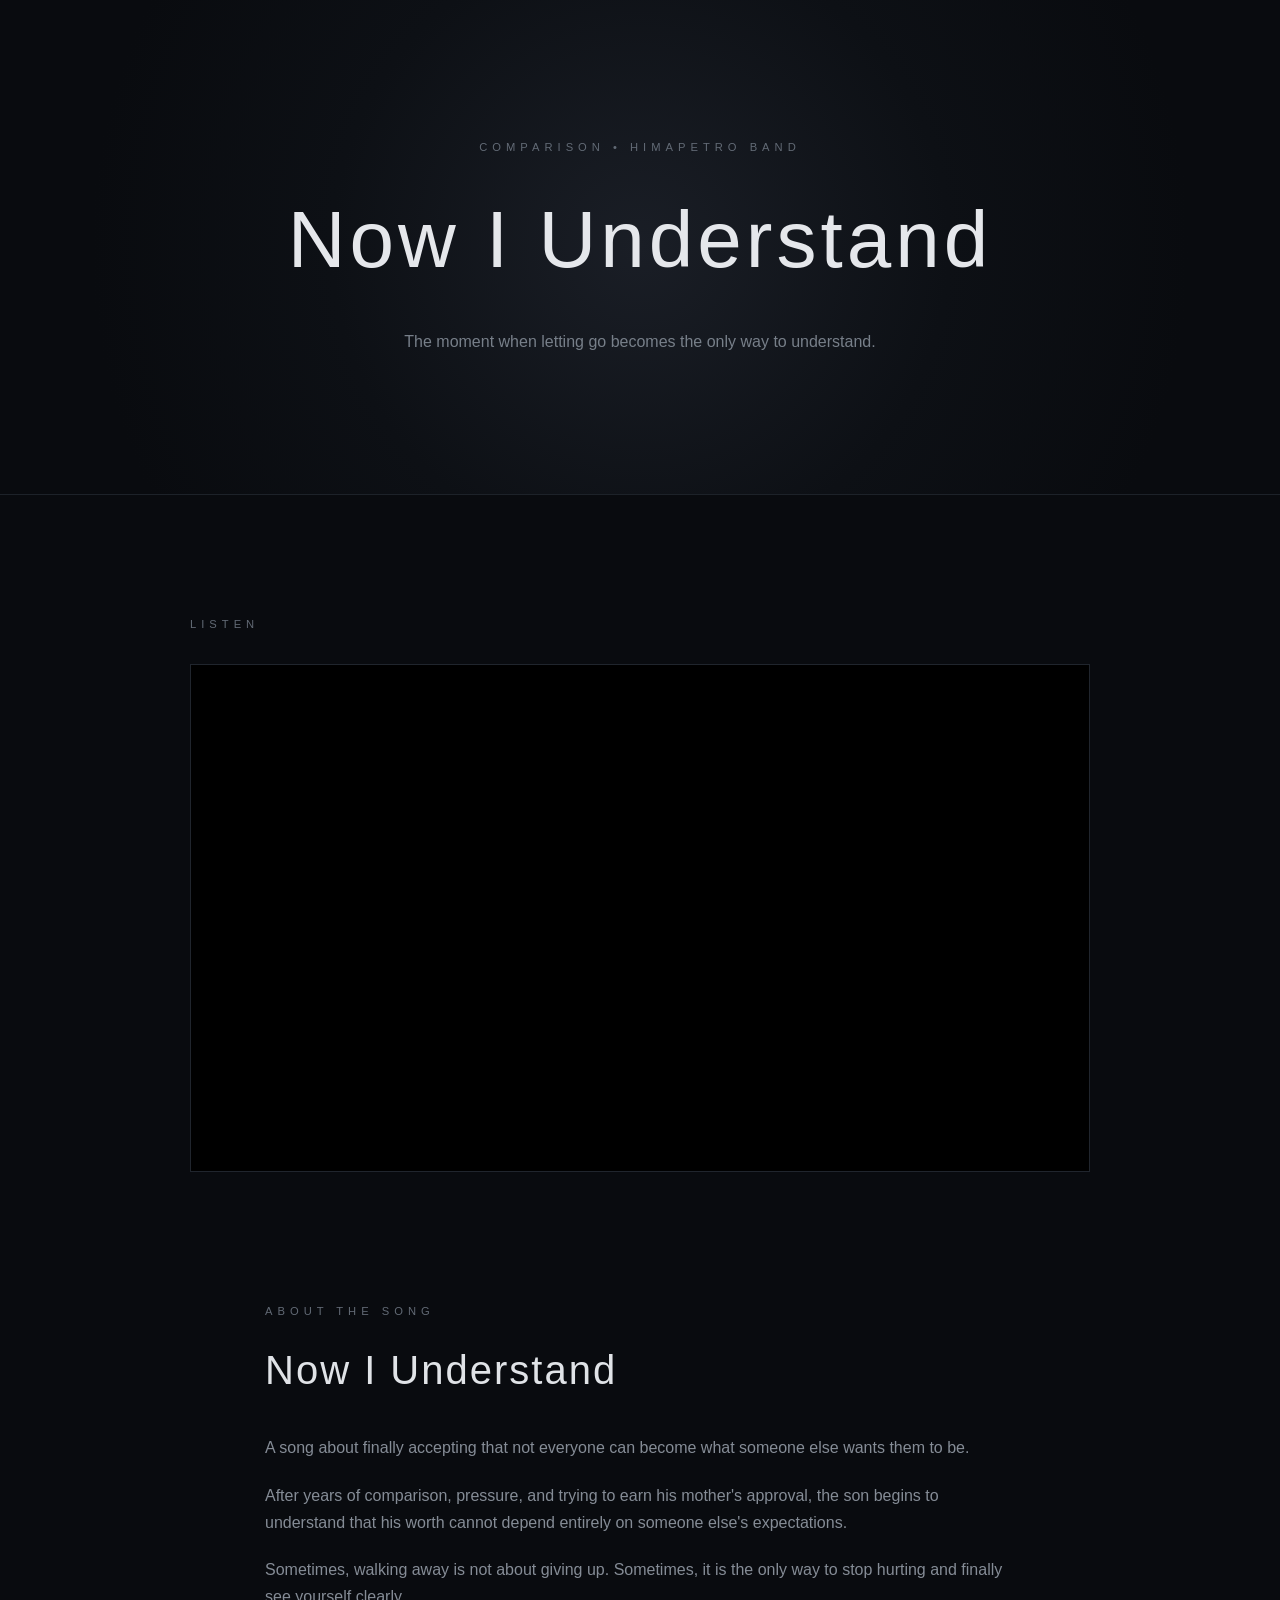
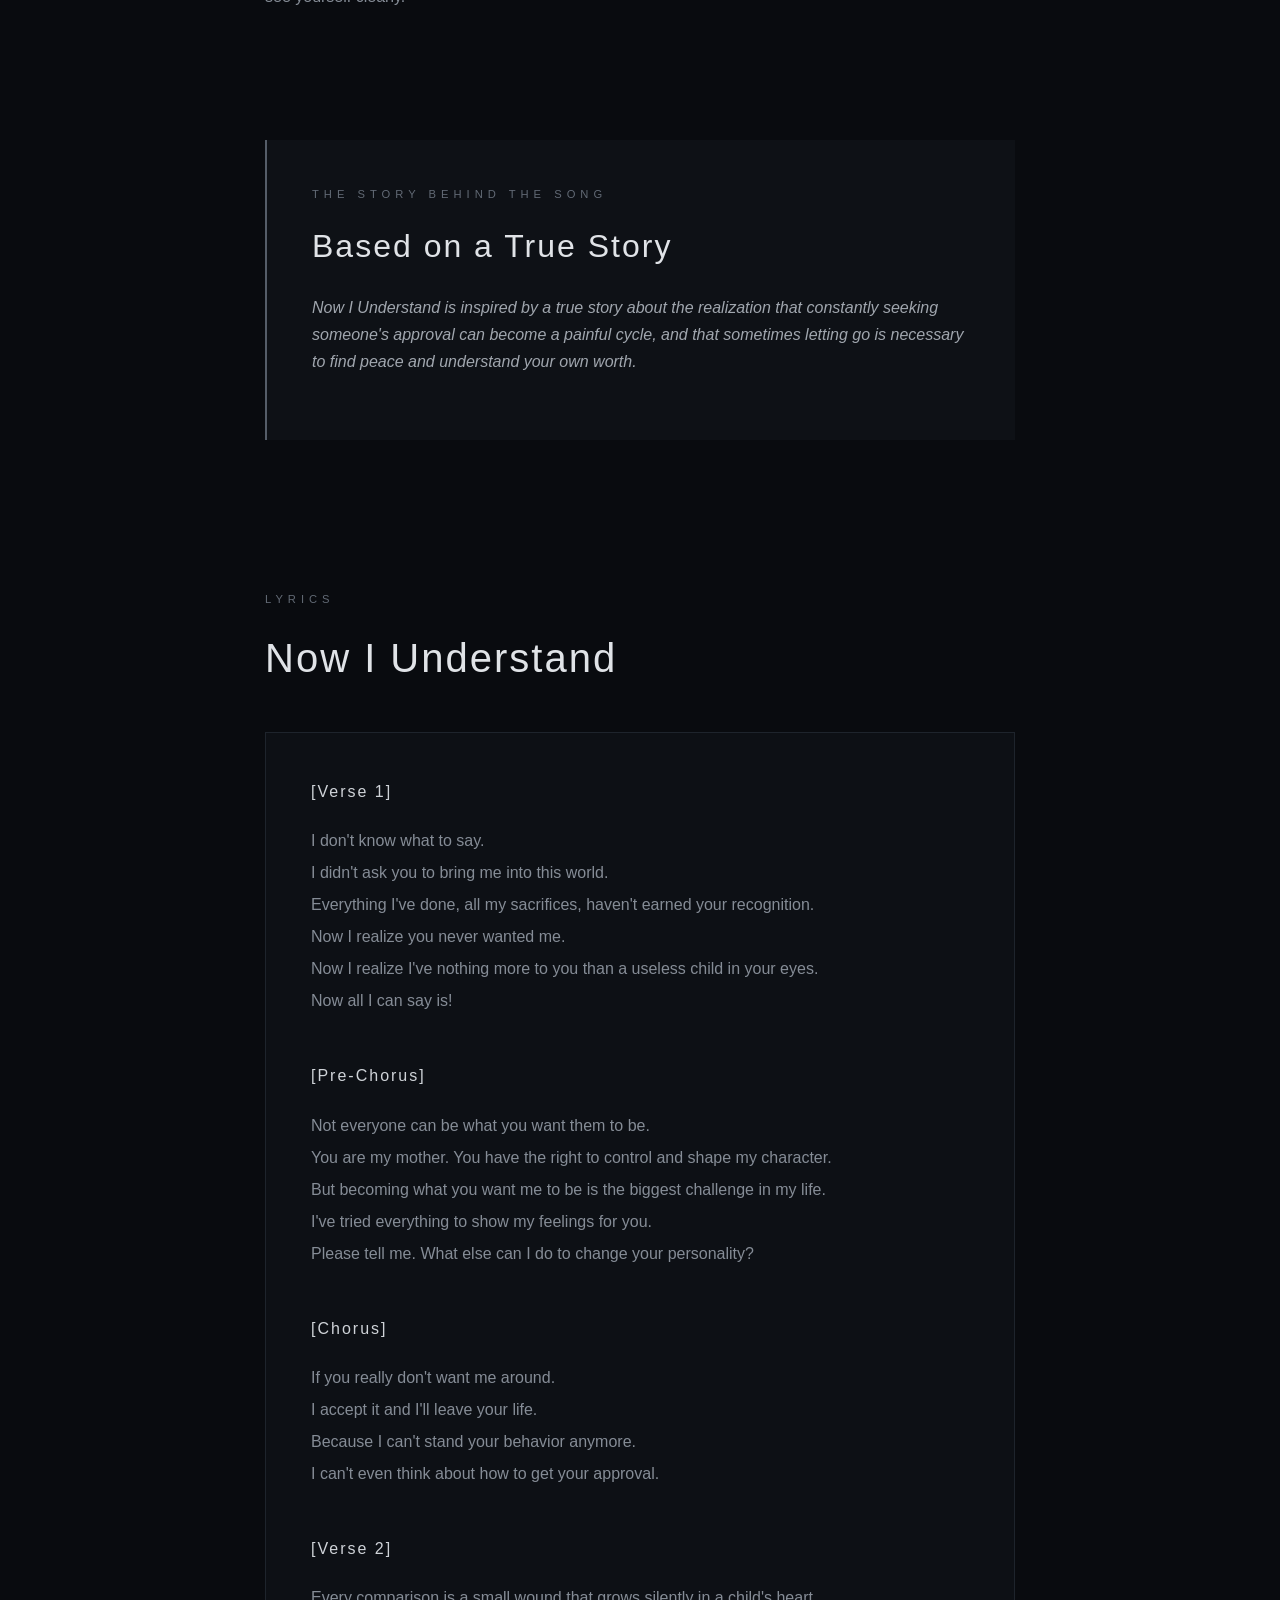
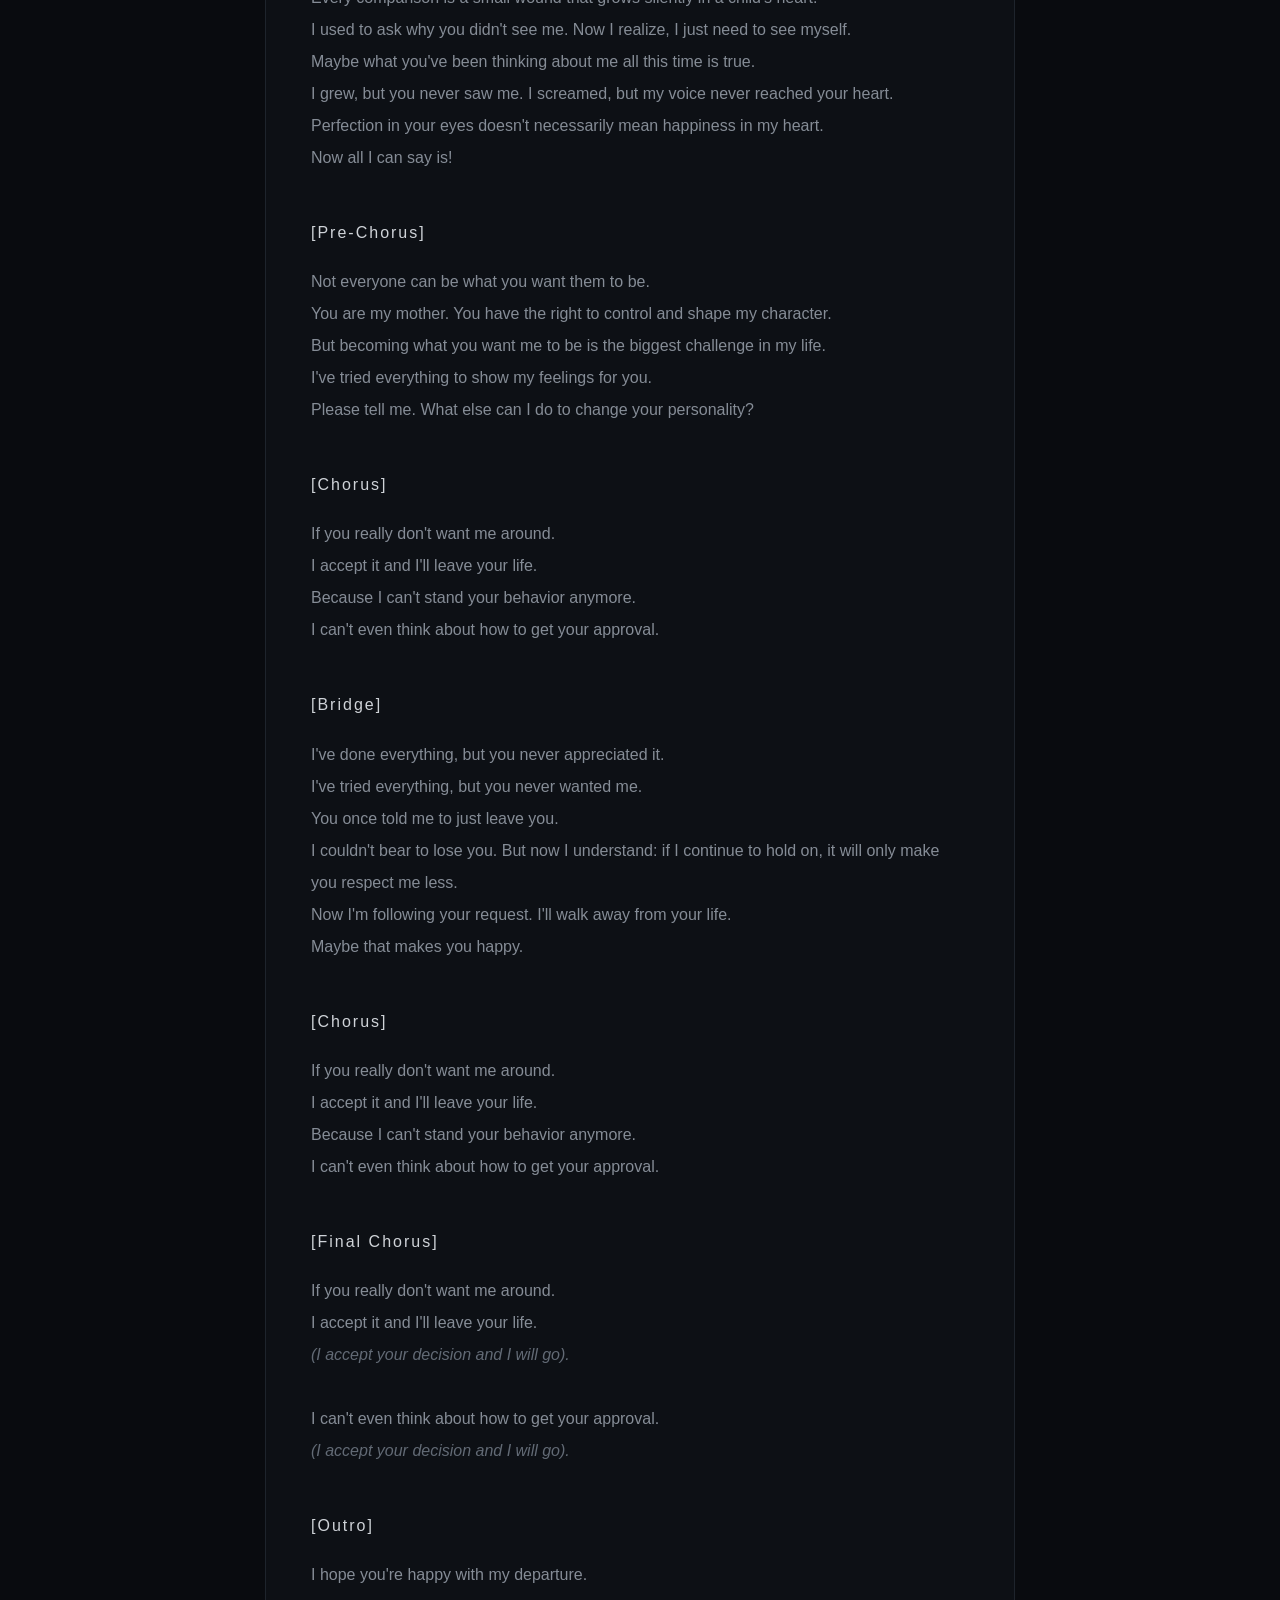
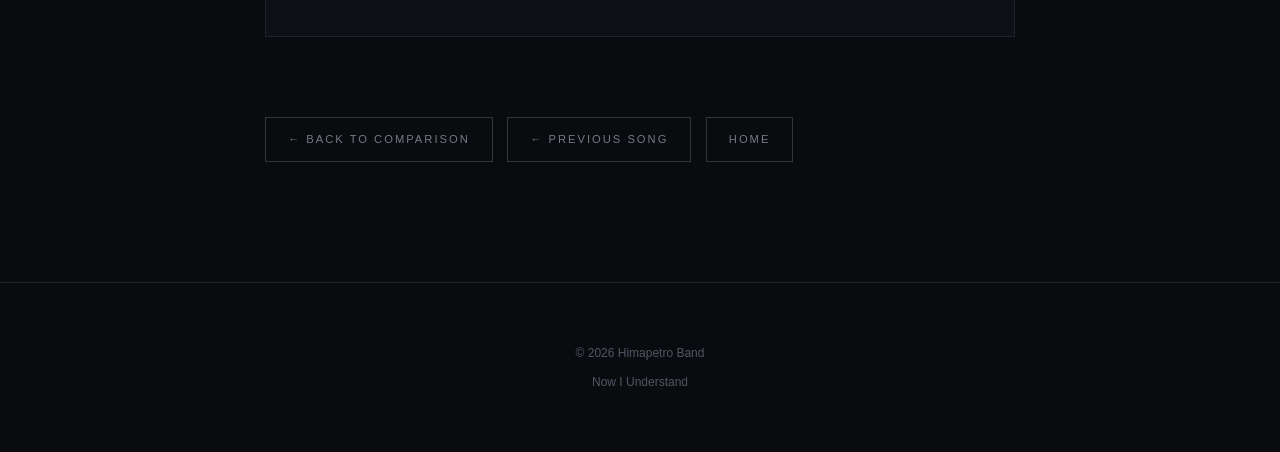
<file: songs/now-i-understand.html>
<!DOCTYPE html>
<html lang="en">

<head>

    <meta charset="UTF-8">

    <meta name="viewport"
          content="width=device-width, initial-scale=1.0">

    <title>Now I Understand — Himapetro Band</title>

    <link rel="stylesheet"
          href="../style.css">

</head>


<body>


    <!-- =========================
         SONG HEADER
         ========================= -->

    <header class="song-header">

        <div class="song-header-content">

            <p class="section-label">
                COMPARISON • HIMAPETRO BAND
            </p>

            <h1>
                Now I Understand
            </h1>

            <p class="song-subtitle">
                The moment when letting go becomes the only way to understand.
            </p>

        </div>

    </header>



    <main>


        <!-- =========================
             YOUTUBE
             ========================= -->

        <section class="song-video">

            <p class="section-label">
                LISTEN
            </p>

            <div class="video-container">

                <iframe
                    src="https://www.youtube.com/embed/3SKjLQhFEKU"
                    title="Now I Understand — Himapetro Band"
                    frameborder="0"
                    allow="accelerometer; autoplay; clipboard-write; encrypted-media; gyroscope; picture-in-picture; web-share"
                    allowfullscreen>
                </iframe>

            </div>

        </section>



        <!-- =========================
             ABOUT
             ========================= -->

        <section class="song-about">

            <p class="section-label">
                ABOUT THE SONG
            </p>

            <h2>
                Now I Understand
            </h2>

            <p>
                A song about finally accepting that not everyone
                can become what someone else wants them to be.
            </p>

            <p>
                After years of comparison, pressure, and trying
                to earn his mother's approval, the son begins to
                understand that his worth cannot depend entirely
                on someone else's expectations.
            </p>

            <p>
                Sometimes, walking away is not about giving up.
                Sometimes, it is the only way to stop hurting
                and finally see yourself clearly.
            </p>

        </section>



        <!-- =========================
             STORY
             ========================= -->

        <section class="true-story">

            <p class="section-label">
                THE STORY BEHIND THE SONG
            </p>

            <h2>
                Based on a True Story
            </h2>

            <p>
                <em>
                    Now I Understand is inspired by a true story
                    about the realization that constantly seeking
                    someone's approval can become a painful cycle,
                    and that sometimes letting go is necessary
                    to find peace and understand your own worth.
                </em>
            </p>

        </section>



        <!-- =========================
             LYRICS
             ========================= -->

        <section class="lyrics">

            <p class="section-label">
                LYRICS
            </p>

            <h2>
                Now I Understand
            </h2>


            <div class="lyrics-content">


                <h3>
                    [Verse 1]
                </h3>

                <p>
                    I don't know what to say.<br>
                    I didn't ask you to bring me into this world.<br>
                    Everything I've done, all my sacrifices, haven't earned your recognition.<br>
                    Now I realize you never wanted me.<br>
                    Now I realize I've nothing more to you than a useless child in your eyes.<br>
                    Now all I can say is!
                </p>



                <h3>
                    [Pre-Chorus]
                </h3>

                <p>
                    Not everyone can be what you want them to be.<br>
                    You are my mother. You have the right to control and shape my character.<br>
                    But becoming what you want me to be is the biggest challenge in my life.<br>
                    I've tried everything to show my feelings for you.<br>
                    Please tell me. What else can I do to change your personality?
                </p>



                <h3>
                    [Chorus]
                </h3>

                <p>
                    If you really don't want me around.<br>
                    I accept it and I'll leave your life.<br>
                    Because I can't stand your behavior anymore.<br>
                    I can't even think about how to get your approval.
                </p>



                <h3>
                    [Verse 2]
                </h3>

                <p>
                    Every comparison is a small wound that grows silently in a child's heart.<br>
                    I used to ask why you didn't see me. Now I realize, I just need to see myself.<br>
                    Maybe what you've been thinking about me all this time is true.<br>
                    I grew, but you never saw me. I screamed, but my voice never reached your heart.<br>
                    Perfection in your eyes doesn't necessarily mean happiness in my heart.<br>
                    Now all I can say is!
                </p>



                <h3>
                    [Pre-Chorus]
                </h3>

                <p>
                    Not everyone can be what you want them to be.<br>
                    You are my mother. You have the right to control and shape my character.<br>
                    But becoming what you want me to be is the biggest challenge in my life.<br>
                    I've tried everything to show my feelings for you.<br>
                    Please tell me. What else can I do to change your personality?
                </p>



                <h3>
                    [Chorus]
                </h3>

                <p>
                    If you really don't want me around.<br>
                    I accept it and I'll leave your life.<br>
                    Because I can't stand your behavior anymore.<br>
                    I can't even think about how to get your approval.
                </p>



                <h3>
                    [Bridge]
                </h3>

                <p>
                    I've done everything, but you never appreciated it.<br>
                    I've tried everything, but you never wanted me.<br>
                    You once told me to just leave you.<br>
                    I couldn't bear to lose you. But now I understand: if I continue to hold on, it will only make you respect me less.<br>
                    Now I'm following your request. I'll walk away from your life.<br>
                    Maybe that makes you happy.
                </p>



                <h3>
                    [Chorus]
                </h3>

                <p>
                    If you really don't want me around.<br>
                    I accept it and I'll leave your life.<br>
                    Because I can't stand your behavior anymore.<br>
                    I can't even think about how to get your approval.
                </p>



                <h3>
                    [Final Chorus]
                </h3>

                <p>
                    If you really don't want me around.<br>
                    I accept it and I'll leave your life.<br>
                    <em>(I accept your decision and I will go).</em><br><br>

                    I can't even think about how to get your approval.<br>
                    <em>(I accept your decision and I will go).</em>
                </p>



                <h3>
                    [Outro]
                </h3>

                <p>
                    I hope you're happy with my departure.
                </p>


            </div>

        </section>



        <!-- =========================
             NAVIGATION
             ========================= -->

        <section class="song-navigation">

            <a href="../albums/comparison.html"
               class="back-button">

                ← BACK TO COMPARISON

            </a>

            <a href="intersection.html"
               class="back-button">

                ← PREVIOUS SONG

            </a>

            <a href="../index.html"
               class="back-button">

                HOME

            </a>

        </section>


    </main>



    <!-- =========================
         FOOTER
         ========================= -->

    <footer>

        <p>
            © 2026 Himapetro Band
        </p>

        <p>
            Now I Understand
        </p>

    </footer>


</body>

  </html>
</file>
<file: style.css>
/* =========================================
   HIMAPETRO BAND
   Dark / Sad / Cinematic Theme
   ========================================= */


/* =========================================
   RESET
   ========================================= */

* {
    margin: 0;
    padding: 0;
    box-sizing: border-box;
}

html {
    scroll-behavior: smooth;
}

body {
    background: #090b0f;
    color: #d4d7dc;

    font-family:
        Arial,
        Helvetica,
        sans-serif;

    line-height: 1.7;
}


/* =========================================
   HERO
   ========================================= */

.hero {
    min-height: 100vh;

    display: flex;
    align-items: center;
    justify-content: center;

    text-align: center;

    padding: 40px 20px;

    position: relative;

    background:
        radial-gradient(
            circle at center,
            #1b2028 0%,
            #0d1015 45%,
            #090b0f 75%
        );
}


/* Subtle dark overlay */

.hero::after {
    content: "";

    position: absolute;

    inset: 0;

    background:
        linear-gradient(
            to bottom,
            transparent 60%,
            #090b0f 100%
        );

    pointer-events: none;
}


/* Hero content */

.hero-content {
    position: relative;

    z-index: 1;

    max-width: 800px;
}


/* Small title */

.subtitle {
    color: #6f7782;

    font-size: 0.75rem;

    letter-spacing: 6px;

    margin-bottom: 25px;
}


/* Main title */

.hero h1 {
    font-size: clamp(
        2.8rem,
        8vw,
        6rem
    );

    font-weight: 300;

    letter-spacing: 12px;

    color: #e7e9ec;

    margin-bottom: 25px;
}


/* Description */

.hero-description {
    max-width: 550px;

    margin: 0 auto 40px;

    color: #858c96;

    font-size: 1rem;
}


/* Explore button */

.hero-button {
    display: inline-block;

    padding: 13px 30px;

    border: 1px solid #414751;

    color: #cdd1d6;

    text-decoration: none;

    font-size: 0.8rem;

    letter-spacing: 3px;

    transition: 0.3s;
}

.hero-button:hover {
    background: #d4d7dc;

    color: #090b0f;

    border-color: #d4d7dc;
}


/* =========================================
   MAIN
   ========================================= */

main {
    width: 90%;

    max-width: 1000px;

    margin: auto;

    padding: 120px 0;
}


/* =========================================
   SECTION LABEL
   ========================================= */

.section-label {
    color: #626a75;

    font-size: 0.7rem;

    letter-spacing: 5px;

    margin-bottom: 15px;
}


/* =========================================
   HEADINGS
   ========================================= */

h2 {
    color: #e0e3e7;

    font-size: 2.5rem;

    font-weight: 300;

    letter-spacing: 2px;

    margin-bottom: 30px;
}


/* =========================================
   ABOUT
   ========================================= */

.about {
    max-width: 700px;

    margin-bottom: 150px;
}

.about p:not(.section-label) {
    color: #818994;

    margin-bottom: 20px;

    font-size: 1rem;
}


/* =========================================
   ALBUM SECTION
   ========================================= */

.albums {
    width: 100%;
}


/* =========================================
   ALBUM CARD
   ========================================= */

.album-card {
    display: flex;

    align-items: stretch;

    text-decoration: none;

    color: inherit;

    background: #0e1116;

    border: 1px solid #20252d;

    margin-top: 30px;

    transition:
        transform 0.3s,
        border-color 0.3s,
        background 0.3s;
}


.album-card:hover {
    transform: translateY(-5px);

    background: #13171d;

    border-color: #4c535e;
}


/* Album number */

.album-number {
    min-width: 120px;

    display: flex;

    align-items: center;

    justify-content: center;

    border-right: 1px solid #20252d;

    color: #4b525c;

    font-size: 1.5rem;

    letter-spacing: 3px;
}


/* Album information */

.album-info {
    padding: 40px;
}


.album-info h3 {
    color: #dfe2e6;

    font-size: 1.8rem;

    font-weight: 400;

    margin-bottom: 12px;
}


.album-info p {
    color: #777f89;

    max-width: 600px;

    margin-bottom: 20px;
}


.album-info span {
    color: #69717c;

    font-size: 0.7rem;

    letter-spacing: 3px;
}


/* =========================================
   FOOTER
   ========================================= */

footer {
    text-align: center;

    padding: 60px 20px;

    border-top: 1px solid #1d2229;

    color: #505762;

    font-size: 0.75rem;
}


footer p:first-child {
    margin-bottom: 8px;
}


/* =========================================
   MOBILE
   ========================================= */

@media (max-width: 600px) {

    .hero {
        min-height: 90vh;
    }


    .hero h1 {
        font-size: 2.5rem;

        letter-spacing: 6px;
    }


    .subtitle {
        font-size: 0.6rem;

        letter-spacing: 4px;
    }


    .hero-description {
        font-size: 0.9rem;
    }


    main {
        width: 88%;

        padding: 90px 0;
    }


    h2 {
        font-size: 2rem;
    }


    .about {
        margin-bottom: 100px;
    }


    .album-card {
        flex-direction: column;
    }


    .album-number {
        min-width: 0;

        padding: 18px;

        justify-content: flex-start;

        border-right: none;

        border-bottom: 1px solid #20252d;
    }


    .album-info {
        padding: 30px 25px;
    }


    .album-info h3 {
        font-size: 1.5rem;
    }

       }
/* =========================================
   ALBUM PAGES
   ========================================= */

.album-header {
    min-height: 55vh;

    display: flex;
    align-items: center;

    padding: 60px 8%;

    background:
        radial-gradient(
            circle at 30% 50%,
            #1b2028 0%,
            #0d1015 45%,
            #090b0f 80%
        );

    border-bottom: 1px solid #1d2229;
}


.album-header-content {
    max-width: 750px;
}


.album-header h1 {
    font-size: clamp(3rem, 8vw, 6rem);

    font-weight: 300;

    letter-spacing: 5px;

    color: #e5e7eb;

    margin-bottom: 20px;
}


.album-header p:not(.section-label) {
    color: #7f8791;

    max-width: 600px;
}



/* =========================================
   TRACKLIST
   ========================================= */

.tracklist {
    max-width: 900px;

    margin: auto;
}


.track {
    display: flex;

    align-items: center;

    text-decoration: none;

    color: inherit;

    padding: 28px 10px;

    border-bottom: 1px solid #20252d;

    transition: 0.3s;
}


.track:hover {
    padding-left: 20px;

    background: #0f1318;
}


.track-number {
    width: 70px;

    color: #555d68;

    font-size: 0.8rem;

    letter-spacing: 2px;
}


.track-title {
    flex: 1;

    color: #cdd1d6;

    font-size: 1.15rem;
}


.track-arrow {
    color: #555d68;

    font-size: 1.2rem;
}


.back-section {
    margin-top: 80px;
}


.back-button {
    display: inline-block;

    text-decoration: none;

    color: #737b86;

    border: 1px solid #303640;

    padding: 12px 22px;

    font-size: 0.7rem;

    letter-spacing: 2px;

    margin-right: 10px;

    transition: 0.3s;
}


.back-button:hover {
    color: #090b0f;

    background: #d4d7dc;

    border-color: #d4d7dc;
}



/* =========================================
   SONG HEADER
   ========================================= */

.song-header {
    min-height: 55vh;

    display: flex;

    align-items: center;

    justify-content: center;

    text-align: center;

    padding: 60px 20px;

    background:
        radial-gradient(
            circle at center,
            #1a1e26 0%,
            #0d1015 45%,
            #090b0f 80%
        );

    border-bottom: 1px solid #1d2229;
}


.song-header-content {
    max-width: 850px;
}


.song-header h1 {
    font-size: clamp(
        2.5rem,
        7vw,
        5rem
    );

    font-weight: 300;

    letter-spacing: 4px;

    color: #e5e7eb;

    margin-bottom: 20px;
}


.song-subtitle {
    color: #777f89;

    max-width: 600px;

    margin: auto;
}



/* =========================================
   SONG VIDEO
   ========================================= */

.song-video {
    max-width: 900px;

    margin: auto;
}


.video-container {
    position: relative;

    width: 100%;

    padding-bottom: 56.25%;

    height: 0;

    overflow: hidden;

    background: #000;

    border: 1px solid #20252d;

    margin-top: 30px;
}


.video-container iframe {
    position: absolute;

    top: 0;
    left: 0;

    width: 100%;
    height: 100%;

    border: none;
}



/* =========================================
   SONG ABOUT
   ========================================= */

.song-about,
.true-story {

    max-width: 750px;

    margin: 130px auto 0;

}


.song-about p:not(.section-label),
.true-story p:not(.section-label) {

    color: #858c96;

    font-size: 1rem;

    margin-bottom: 20px;
}



/* =========================================
   TRUE STORY
   ========================================= */

.true-story {

    padding: 45px;

    border-left: 2px solid #555d68;

    background: #0e1116;
}


.true-story h2 {

    font-size: 2rem;

    margin-bottom: 20px;
}


.true-story em {

    color: #a0a6ae;

}



/* =========================================
   LYRICS
   ========================================= */

.lyrics {

    max-width: 750px;

    margin: 150px auto 0;
}


.lyrics-content {

    margin-top: 40px;

    padding: 45px;

    background: #0d1015;

    border: 1px solid #1e242c;
}


.lyrics-content h3 {

    color: #cfd3d8;

    font-size: 1rem;

    font-weight: 400;

    letter-spacing: 2px;

    margin-top: 45px;

    margin-bottom: 20px;
}


.lyrics-content h3:first-child {

    margin-top: 0;

}


.lyrics-content p {

    color: #858c96;

    font-size: 1rem;

    line-height: 2;

}


.lyrics-content em {

    color: #626a75;

}



/* =========================================
   SONG NAVIGATION
   ========================================= */

.song-navigation {

    max-width: 750px;

    margin: 80px auto 0;
}



/* =========================================
   MOBILE
   ========================================= */

@media (max-width: 600px) {

    .album-header,
    .song-header {

        min-height: 60vh;

        padding: 50px 25px;

    }


    .album-header h1,
    .song-header h1 {

        font-size: 2.5rem;

        letter-spacing: 2px;

    }


    .track {

        padding: 22px 5px;

    }


    .track-number {

        width: 50px;

    }


    .track-title {

        font-size: 1rem;

    }


    .song-about,
    .true-story,
    .lyrics {

        margin-top: 100px;

    }


    .true-story {

        padding: 30px 25px;

    }


    .lyrics-content {

        padding: 30px 22px;

    }


    .lyrics-content p {

        font-size: 0.95rem;

        line-height: 1.9;

    }


    .song-navigation {

        margin-top: 60px;

    }


    .back-button {

        margin-bottom: 10px;

    }

}
</file>
